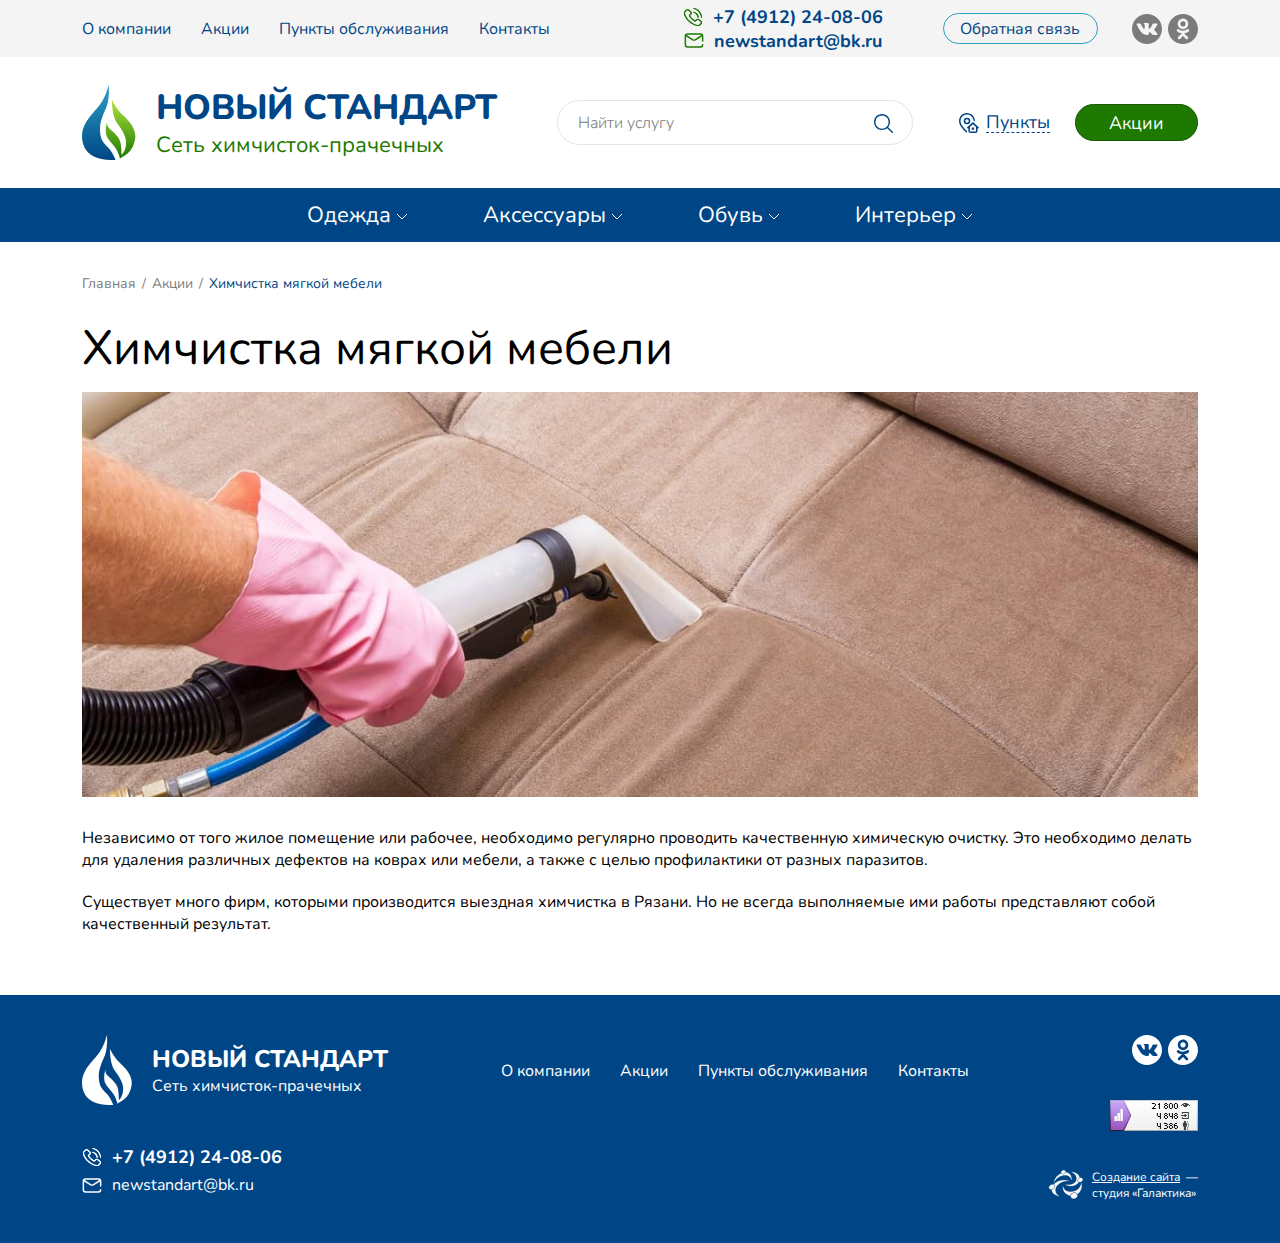
<file: actions-detail.html>
<!DOCTYPE html>
<html lang="ru">

<head>
    <title>Новый стандарт</title>
    <meta charset="utf-8">
    <meta name="viewport" content="width=device-width, initial-scale=1.0">
    <meta http-equiv="X-UA-Compatible" content="ie=edge">
    <meta name="apple-mobile-web-app-capable" content="yes">
    <meta name="apple-mobile-web-app-status-bar-style" content="black-translucent">
    <link rel="shortcut icon" type="image/x-icon" href="assets/images/favicon.ico">
    <link rel="preconnect" href="https://fonts.gstatic.com">
    <link href="https://fonts.googleapis.com/css2?family=Nunito:wght@400;700;800&amp;display=swap" rel="stylesheet">
    <link rel="stylesheet" href="assets/styles/libs/bootstrap.min.css">
    <link rel="stylesheet" href="assets/styles/libs/jquery.bxslider.min.css">
    <link rel="stylesheet" href="assets/styles/libs/slicknav.min.css">
    <link rel="stylesheet" href="assets/styles/index.css">
</head>

<body>
    <div class="popup">
        <div class="popup__container">
            <h2 class="popup__title">Заказать звонок</h2>
            <form class="popup__form" action="#" method="post"><input class="popup__input" type="text" name="name" placeholder="Ваше имя *" /><input class="popup__input" type="text" name="phone" placeholder="Телефон *" /><input class="popup__input" type="email" name="email" placeholder="E-mail *" /><textarea class="popup__textarea" name="message" placeholder="Ваш вопрос"></textarea>
                <div class="popup__note">Поля, отмеченные * обязательны для заполнения.</div><label class="popup__label"><input class="popup__checkbox" type="checkbox" name="agree" />Даю согласие,на обработку персональных данных</label><button class="popup__button">Отправить</button>
            </form><svg class="popup__close">
                <use xlink:href="assets/images/spriteSvg.svg#close"></use>
            </svg>
        </div>
    </div>
    <div class="page">
        <header class="header">
            <div class="header__top">
                <div class="container">
                    <div class="row align-items-center">
                        <div class="col-xl-6 col-xxl-5">
                            <nav class="nav header__nav"><a class="nav__link" href="#">О компании</a><a class="nav__link" href="#">Акции</a><a class="nav__link" href="#">Пункты обслуживания</a><a class="nav__link" href="#">Контакты</a></nav>
                        </div>
                        <div class="col-md-5 col-xl-3 col-xxl-4">
                            <div class="header__contacts">
                                <div class="phone"><svg class="phone__icon">
                                        <use xlink:href="assets/images/spriteSvg.svg#phone"></use>
                                    </svg><a class="phone__link" href="tel:+74912240806">+7 (4912) 24-08-06</a></div>
                                <div class="email"><svg class="email__icon">
                                        <use xlink:href="assets/images/spriteSvg.svg#email"></use>
                                    </svg><a class="email__link" href="mailto:newstandart@bk.ru">newstandart@bk.ru</a></div>
                            </div>
                        </div>
                        <div class="col-md-4 col-xl-2"><a class="callback header__callback" href="#popup">Обратная связь</a></div>
                        <div class="col-md-3 col-xl-1">
                            <div class="social header__social"><a class="social__link" href="#"><svg class="social__icon">
                                        <use xlink:href="assets/images/spriteSvg.svg#vk"></use>
                                    </svg></a><a class="social__link" href="#"><svg class="social__icon">
                                        <use xlink:href="assets/images/spriteSvg.svg#ok"></use>
                                    </svg></a></div>
                        </div>
                    </div>
                </div>
            </div>
            <div class="header__middle">
                <div class="container">
                    <div class="row align-items-center">
                        <div class="col-xl-5"><a class="logo header__logo" href="/"><img class="logo__img" src="assets/images/logo.png" alt="" />
                                <div class="logo__col">
                                    <div class="logo__name">новый стандарт</div>
                                    <div class="logo__desc">Сеть химчисток-прачечных</div>
                                </div>
                            </a></div>
                        <div class="col-xl-4">
                            <div class="search header__search">
                                <form class="search__form" action="#" method="post"><input class="search__input" type="search" name="search" placeholder="Найти услугу" /><button class="search__button"><svg class="search__icon">
                                            <use xlink:href="assets/images/spriteSvg.svg#search"></use>
                                        </svg></button></form>
                            </div>
                        </div>
                        <div class="col-xl-3">
                            <div class="header__row justify-content-center justify-content-xl-end">
                                <div class="address header__address"><svg class="address__icon">
                                        <use xlink:href="assets/images/spriteSvg.svg#address"></use>
                                    </svg><a class="address__link" href="#">Пункты</a>
                                    <div class="address__popup"><a class="address__popup-link" href="#">О компании</a><a class="address__popup-link" href="#">Акции</a><a class="address__popup-link" href="#">Пункты обслуживания</a><a class="address__popup-link" href="#">Контакты</a></div>
                                </div><a class="actions-link header__actions-link" href="#">Акции</a>
                            </div>
                        </div>
                    </div>
                </div>
            </div>
            <div class="header__bottom">
                <div class="container">
                    <div class="row align-items-center">
                        <div class="col-12">
                            <div class="categories">
                                <ul class="categories__list">
                                    <li class="categories__item">Одежда<svg class="categories__arrow">
                                            <use xlink:href="assets/images/spriteSvg.svg#arrow-down"></use>
                                        </svg>
                                        <ul class="categories__sublist">
                                            <li class="categories__subitem"><a class="categories__link" href="#">О компании</a></li>
                                            <li class="categories__subitem"><a class="categories__link" href="#">Акции</a></li>
                                            <li class="categories__subitem"><a class="categories__link" href="#">Пункты обслуживания</a></li>
                                        </ul>
                                    </li>
                                    <li class="categories__item">Аксессуары<svg class="categories__arrow">
                                            <use xlink:href="assets/images/spriteSvg.svg#arrow-down"></use>
                                        </svg>
                                        <ul class="categories__sublist">
                                            <li class="categories__subitem"><a class="categories__link" href="#">О компании</a></li>
                                            <li class="categories__subitem"><a class="categories__link" href="#">Акции</a></li>
                                            <li class="categories__subitem"><a class="categories__link" href="#">Пункты обслуживания</a></li>
                                        </ul>
                                    </li>
                                    <li class="categories__item">Обувь<svg class="categories__arrow">
                                            <use xlink:href="assets/images/spriteSvg.svg#arrow-down"></use>
                                        </svg>
                                        <ul class="categories__sublist">
                                            <li class="categories__subitem"><a class="categories__link" href="#">О компании</a></li>
                                            <li class="categories__subitem"><a class="categories__link" href="#">Акции</a></li>
                                            <li class="categories__subitem"><a class="categories__link" href="#">Пункты обслуживания</a></li>
                                        </ul>
                                    </li>
                                    <li class="categories__item">Интерьер<svg class="categories__arrow">
                                            <use xlink:href="assets/images/spriteSvg.svg#arrow-down"></use>
                                        </svg>
                                        <ul class="categories__sublist">
                                            <li class="categories__subitem"><a class="categories__link" href="#">О компании</a></li>
                                            <li class="categories__subitem"><a class="categories__link" href="#">Акции</a></li>
                                            <li class="categories__subitem"><a class="categories__link" href="#">Пункты обслуживания</a></li>
                                        </ul>
                                    </li>
                                </ul>
                            </div>
                        </div>
                    </div>
                </div>
            </div>
        </header>
        <main class="main">
            <div class="container">
                <div class="row">
                    <div class="col-12">
                        <div class="breadcrumbs"><a class="breadcrumbs__link" href="#">Главная</a><span class="breadcrumbs__separator">/</span><a class="breadcrumbs__link" href="#">Акции</a><span class="breadcrumbs__separator">/</span><span class="breadcrumbs__current">Химчистка мягкой мебели</span></div>
                        <h1 class="main__title">Химчистка мягкой мебели</h1>
                        <div class="main__content actions-detail__content"><img src="assets/images/action.jpg" alt="">
                            <p>Независимо от того жилое помещение или рабочее, необходимо регулярно проводить качественную химическую очистку. Это необходимо делать для удаления различных дефектов на коврах или мебели, а также с целью профилактики от разных паразитов.</p>
                            <p>Существует много фирм, которыми производится выездная химчистка в Рязани. Но не всегда выполняемые ими работы представляют собой качественный результат.</p>
                        </div>
                    </div>
                </div>
            </div>
        </main>
        <footer class="footer">
            <div class="container">
                <div class="row">
                    <div class="col-12 col-md-5 col-xl-4 col-xxl-3"><a class="logo footer__logo" href="/"><img class="logo__img" src="assets/images/logo-white.png" alt="" />
                            <div class="logo__col">
                                <div class="logo__name">новый стандарт</div>
                                <div class="logo__desc">Сеть химчисток-прачечных</div>
                            </div>
                        </a>
                        <div class="phone footer__phone"><svg class="phone__icon">
                                <use xlink:href="assets/images/spriteSvg.svg#phone"></use>
                            </svg><a class="phone__link" href="tel:+74912240806">+7 (4912) 24-08-06</a></div>
                        <div class="email footer__email"><svg class="email__icon">
                                <use xlink:href="assets/images/spriteSvg.svg#email"></use>
                            </svg><a class="email__link" href="mailto:newstandart@bk.ru">newstandart@bk.ru</a></div>
                    </div>
                    <div class="col-md-3 col-xl-6 col-xxl-6 footer__wrap-nav">
                        <nav class="nav footer__nav"><a class="nav__link" href="#">О компании</a><a class="nav__link" href="#">Акции</a><a class="nav__link" href="#">Пункты обслуживания</a><a class="nav__link" href="#">Контакты</a></nav>
                    </div>
                    <div class="col-12 col-md-4 col-xl-2 col-xxl-3">
                        <div class="social footer__social"><a class="social__link" href="#"><svg class="social__icon">
                                    <use xlink:href="assets/images/spriteSvg.svg#vk"></use>
                                </svg></a><a class="social__link" href="#"><svg class="social__icon">
                                    <use xlink:href="assets/images/spriteSvg.svg#ok"></use>
                                </svg></a></div><img class="counter footer__counter" src="assets/images/counter.png" alt="" />
                        <div class="created footer__created"><img class="created__img" src="assets/images/galaxy.png" alt="" />
                            <div class="created__col">
                                <div class="created__row"><a class="created__link" href="#">Создание сайта</a>
                                    <div class="created__line">—</div>
                                </div>
                                <div class="created__text">студия «Галактика»</div>
                            </div>
                        </div>
                    </div>
                </div>
            </div>
        </footer>
    </div>
    <script src="assets/scripts/libs/jquery-3.5.1.min.js"></script>
    <script src="assets/scripts/libs/bootstrap.min.js"></script>
    <script src="assets/scripts/libs/jquery.bxslider.min.js"></script>
    <script src="assets/scripts/libs/jquery.slicknav.min.js"></script>
    <script src="assets/scripts/index.js"></script>
</body>

</html>
</file>
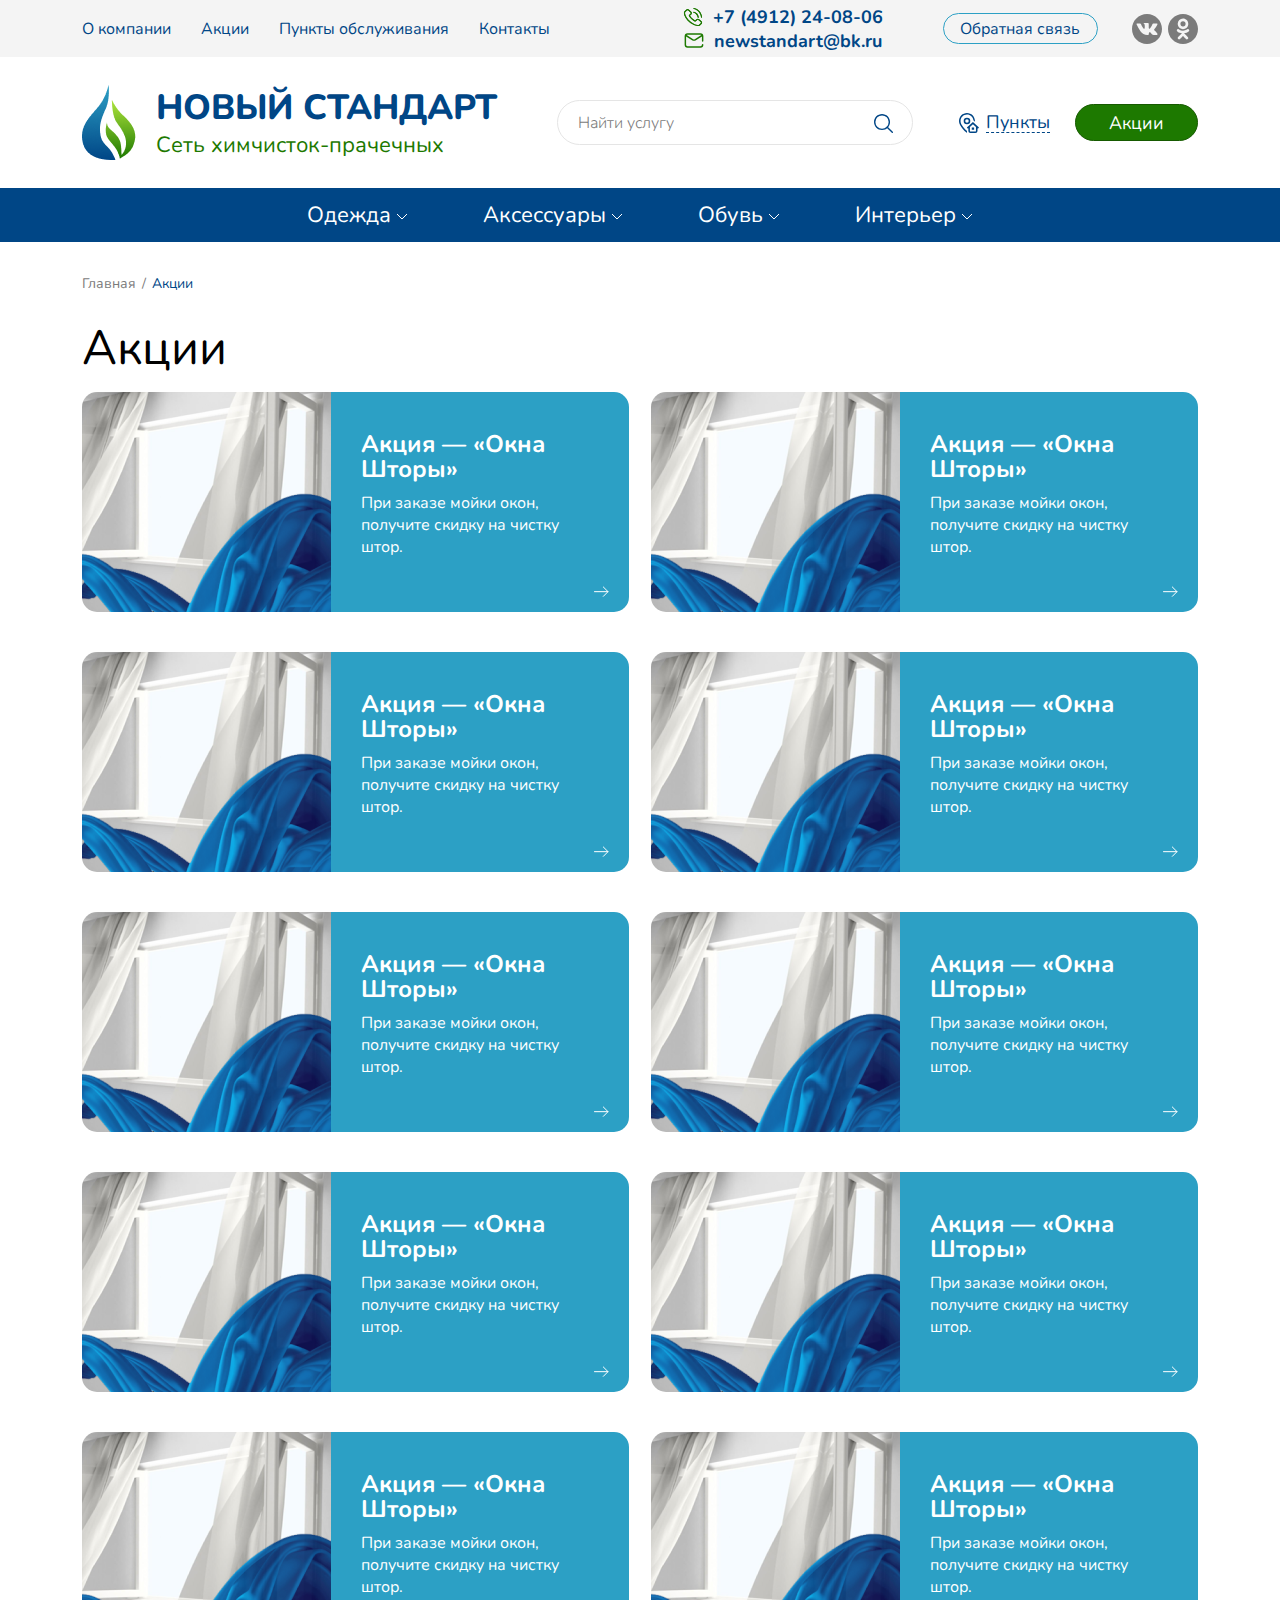
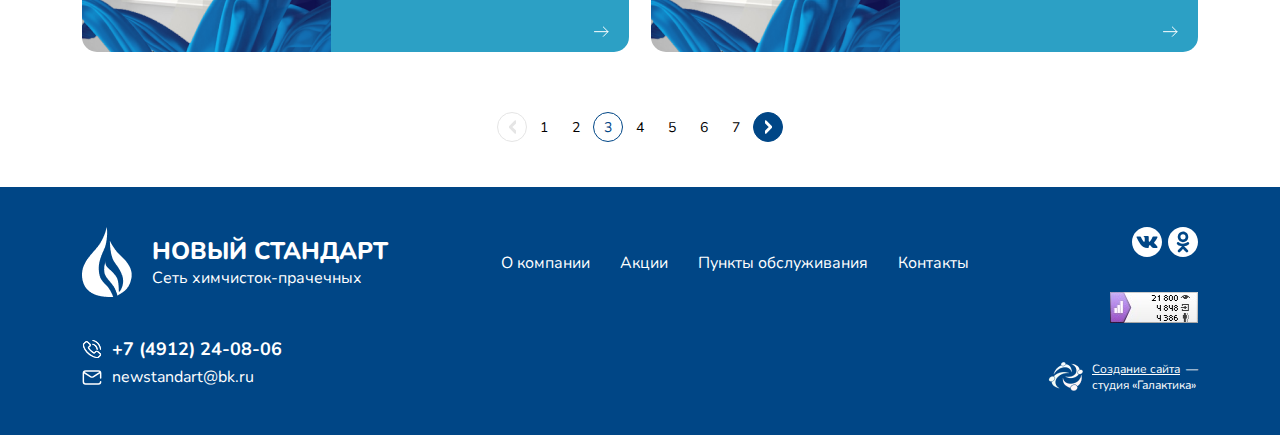
<file: actions.html>
<!DOCTYPE html>
<html lang="ru">

<head>
    <title>Новый стандарт</title>
    <meta charset="utf-8">
    <meta name="viewport" content="width=device-width, initial-scale=1.0">
    <meta http-equiv="X-UA-Compatible" content="ie=edge">
    <meta name="apple-mobile-web-app-capable" content="yes">
    <meta name="apple-mobile-web-app-status-bar-style" content="black-translucent">
    <link rel="shortcut icon" type="image/x-icon" href="assets/images/favicon.ico">
    <link rel="preconnect" href="https://fonts.gstatic.com">
    <link href="https://fonts.googleapis.com/css2?family=Nunito:wght@400;700;800&amp;display=swap" rel="stylesheet">
    <link rel="stylesheet" href="assets/styles/libs/bootstrap.min.css">
    <link rel="stylesheet" href="assets/styles/libs/jquery.bxslider.min.css">
    <link rel="stylesheet" href="assets/styles/libs/slicknav.min.css">
    <link rel="stylesheet" href="assets/styles/index.css">
</head>

<body>
    <div class="popup">
        <div class="popup__container">
            <h2 class="popup__title">Заказать звонок</h2>
            <form class="popup__form" action="#" method="post"><input class="popup__input" type="text" name="name" placeholder="Ваше имя *" /><input class="popup__input" type="text" name="phone" placeholder="Телефон *" /><input class="popup__input" type="email" name="email" placeholder="E-mail *" /><textarea class="popup__textarea" name="message" placeholder="Ваш вопрос"></textarea>
                <div class="popup__note">Поля, отмеченные * обязательны для заполнения.</div><label class="popup__label"><input class="popup__checkbox" type="checkbox" name="agree" />Даю согласие,на обработку персональных данных</label><button class="popup__button">Отправить</button>
            </form><svg class="popup__close">
                <use xlink:href="assets/images/spriteSvg.svg#close"></use>
            </svg>
        </div>
    </div>
    <div class="page">
        <header class="header">
            <div class="header__top">
                <div class="container">
                    <div class="row align-items-center">
                        <div class="col-xl-6 col-xxl-5">
                            <nav class="nav header__nav"><a class="nav__link" href="#">О компании</a><a class="nav__link" href="#">Акции</a><a class="nav__link" href="#">Пункты обслуживания</a><a class="nav__link" href="#">Контакты</a></nav>
                        </div>
                        <div class="col-md-5 col-xl-3 col-xxl-4">
                            <div class="header__contacts">
                                <div class="phone"><svg class="phone__icon">
                                        <use xlink:href="assets/images/spriteSvg.svg#phone"></use>
                                    </svg><a class="phone__link" href="tel:+74912240806">+7 (4912) 24-08-06</a></div>
                                <div class="email"><svg class="email__icon">
                                        <use xlink:href="assets/images/spriteSvg.svg#email"></use>
                                    </svg><a class="email__link" href="mailto:newstandart@bk.ru">newstandart@bk.ru</a></div>
                            </div>
                        </div>
                        <div class="col-md-4 col-xl-2"><a class="callback header__callback" href="#popup">Обратная связь</a></div>
                        <div class="col-md-3 col-xl-1">
                            <div class="social header__social"><a class="social__link" href="#"><svg class="social__icon">
                                        <use xlink:href="assets/images/spriteSvg.svg#vk"></use>
                                    </svg></a><a class="social__link" href="#"><svg class="social__icon">
                                        <use xlink:href="assets/images/spriteSvg.svg#ok"></use>
                                    </svg></a></div>
                        </div>
                    </div>
                </div>
            </div>
            <div class="header__middle">
                <div class="container">
                    <div class="row align-items-center">
                        <div class="col-xl-5"><a class="logo header__logo" href="/"><img class="logo__img" src="assets/images/logo.png" alt="" />
                                <div class="logo__col">
                                    <div class="logo__name">новый стандарт</div>
                                    <div class="logo__desc">Сеть химчисток-прачечных</div>
                                </div>
                            </a></div>
                        <div class="col-xl-4">
                            <div class="search header__search">
                                <form class="search__form" action="#" method="post"><input class="search__input" type="search" name="search" placeholder="Найти услугу" /><button class="search__button"><svg class="search__icon">
                                            <use xlink:href="assets/images/spriteSvg.svg#search"></use>
                                        </svg></button></form>
                            </div>
                        </div>
                        <div class="col-xl-3">
                            <div class="header__row justify-content-center justify-content-xl-end">
                                <div class="address header__address"><svg class="address__icon">
                                        <use xlink:href="assets/images/spriteSvg.svg#address"></use>
                                    </svg><a class="address__link" href="#">Пункты</a>
                                    <div class="address__popup"><a class="address__popup-link" href="#">О компании</a><a class="address__popup-link" href="#">Акции</a><a class="address__popup-link" href="#">Пункты обслуживания</a><a class="address__popup-link" href="#">Контакты</a></div>
                                </div><a class="actions-link header__actions-link" href="#">Акции</a>
                            </div>
                        </div>
                    </div>
                </div>
            </div>
            <div class="header__bottom">
                <div class="container">
                    <div class="row align-items-center">
                        <div class="col-12">
                            <div class="categories">
                                <ul class="categories__list">
                                    <li class="categories__item">Одежда<svg class="categories__arrow">
                                            <use xlink:href="assets/images/spriteSvg.svg#arrow-down"></use>
                                        </svg>
                                        <ul class="categories__sublist">
                                            <li class="categories__subitem"><a class="categories__link" href="#">О компании</a></li>
                                            <li class="categories__subitem"><a class="categories__link" href="#">Акции</a></li>
                                            <li class="categories__subitem"><a class="categories__link" href="#">Пункты обслуживания</a></li>
                                        </ul>
                                    </li>
                                    <li class="categories__item">Аксессуары<svg class="categories__arrow">
                                            <use xlink:href="assets/images/spriteSvg.svg#arrow-down"></use>
                                        </svg>
                                        <ul class="categories__sublist">
                                            <li class="categories__subitem"><a class="categories__link" href="#">О компании</a></li>
                                            <li class="categories__subitem"><a class="categories__link" href="#">Акции</a></li>
                                            <li class="categories__subitem"><a class="categories__link" href="#">Пункты обслуживания</a></li>
                                        </ul>
                                    </li>
                                    <li class="categories__item">Обувь<svg class="categories__arrow">
                                            <use xlink:href="assets/images/spriteSvg.svg#arrow-down"></use>
                                        </svg>
                                        <ul class="categories__sublist">
                                            <li class="categories__subitem"><a class="categories__link" href="#">О компании</a></li>
                                            <li class="categories__subitem"><a class="categories__link" href="#">Акции</a></li>
                                            <li class="categories__subitem"><a class="categories__link" href="#">Пункты обслуживания</a></li>
                                        </ul>
                                    </li>
                                    <li class="categories__item">Интерьер<svg class="categories__arrow">
                                            <use xlink:href="assets/images/spriteSvg.svg#arrow-down"></use>
                                        </svg>
                                        <ul class="categories__sublist">
                                            <li class="categories__subitem"><a class="categories__link" href="#">О компании</a></li>
                                            <li class="categories__subitem"><a class="categories__link" href="#">Акции</a></li>
                                            <li class="categories__subitem"><a class="categories__link" href="#">Пункты обслуживания</a></li>
                                        </ul>
                                    </li>
                                </ul>
                            </div>
                        </div>
                    </div>
                </div>
            </div>
        </header>
        <main class="main">
            <div class="container">
                <div class="row">
                    <div class="col-12">
                        <div class="breadcrumbs"><a class="breadcrumbs__link" href="#">Главная</a><span class="breadcrumbs__separator">/</span><span class="breadcrumbs__current">Акции</span></div>
                        <h1 class="main__title">Акции</h1>
                        <div class="actions-list">
                            <div class="action-preview"><img class="action-preview__img" src="assets/images/actions/1.png" alt="" /><a class="action-preview__link" href="#">
                                    <h3 class="action-preview__title">Акция — «Окна Шторы»</h3>
                                    <p class="action-preview__text">При заказе мойки окон, получите скидку на чистку штор.</p><svg class="action-preview__icon">
                                        <use xlink:href="assets/images/spriteSvg.svg#arrow-right"></use>
                                    </svg>
                                </a></div>
                            <div class="action-preview"><img class="action-preview__img" src="assets/images/actions/1.png" alt="" /><a class="action-preview__link" href="#">
                                    <h3 class="action-preview__title">Акция — «Окна Шторы»</h3>
                                    <p class="action-preview__text">При заказе мойки окон, получите скидку на чистку штор.</p><svg class="action-preview__icon">
                                        <use xlink:href="assets/images/spriteSvg.svg#arrow-right"></use>
                                    </svg>
                                </a></div>
                            <div class="action-preview"><img class="action-preview__img" src="assets/images/actions/1.png" alt="" /><a class="action-preview__link" href="#">
                                    <h3 class="action-preview__title">Акция — «Окна Шторы»</h3>
                                    <p class="action-preview__text">При заказе мойки окон, получите скидку на чистку штор.</p><svg class="action-preview__icon">
                                        <use xlink:href="assets/images/spriteSvg.svg#arrow-right"></use>
                                    </svg>
                                </a></div>
                            <div class="action-preview"><img class="action-preview__img" src="assets/images/actions/1.png" alt="" /><a class="action-preview__link" href="#">
                                    <h3 class="action-preview__title">Акция — «Окна Шторы»</h3>
                                    <p class="action-preview__text">При заказе мойки окон, получите скидку на чистку штор.</p><svg class="action-preview__icon">
                                        <use xlink:href="assets/images/spriteSvg.svg#arrow-right"></use>
                                    </svg>
                                </a></div>
                            <div class="action-preview"><img class="action-preview__img" src="assets/images/actions/1.png" alt="" /><a class="action-preview__link" href="#">
                                    <h3 class="action-preview__title">Акция — «Окна Шторы»</h3>
                                    <p class="action-preview__text">При заказе мойки окон, получите скидку на чистку штор.</p><svg class="action-preview__icon">
                                        <use xlink:href="assets/images/spriteSvg.svg#arrow-right"></use>
                                    </svg>
                                </a></div>
                            <div class="action-preview"><img class="action-preview__img" src="assets/images/actions/1.png" alt="" /><a class="action-preview__link" href="#">
                                    <h3 class="action-preview__title">Акция — «Окна Шторы»</h3>
                                    <p class="action-preview__text">При заказе мойки окон, получите скидку на чистку штор.</p><svg class="action-preview__icon">
                                        <use xlink:href="assets/images/spriteSvg.svg#arrow-right"></use>
                                    </svg>
                                </a></div>
                            <div class="action-preview"><img class="action-preview__img" src="assets/images/actions/1.png" alt="" /><a class="action-preview__link" href="#">
                                    <h3 class="action-preview__title">Акция — «Окна Шторы»</h3>
                                    <p class="action-preview__text">При заказе мойки окон, получите скидку на чистку штор.</p><svg class="action-preview__icon">
                                        <use xlink:href="assets/images/spriteSvg.svg#arrow-right"></use>
                                    </svg>
                                </a></div>
                            <div class="action-preview"><img class="action-preview__img" src="assets/images/actions/1.png" alt="" /><a class="action-preview__link" href="#">
                                    <h3 class="action-preview__title">Акция — «Окна Шторы»</h3>
                                    <p class="action-preview__text">При заказе мойки окон, получите скидку на чистку штор.</p><svg class="action-preview__icon">
                                        <use xlink:href="assets/images/spriteSvg.svg#arrow-right"></use>
                                    </svg>
                                </a></div>
                            <div class="action-preview"><img class="action-preview__img" src="assets/images/actions/1.png" alt="" /><a class="action-preview__link" href="#">
                                    <h3 class="action-preview__title">Акция — «Окна Шторы»</h3>
                                    <p class="action-preview__text">При заказе мойки окон, получите скидку на чистку штор.</p><svg class="action-preview__icon">
                                        <use xlink:href="assets/images/spriteSvg.svg#arrow-right"></use>
                                    </svg>
                                </a></div>
                            <div class="action-preview"><img class="action-preview__img" src="assets/images/actions/1.png" alt="" /><a class="action-preview__link" href="#">
                                    <h3 class="action-preview__title">Акция — «Окна Шторы»</h3>
                                    <p class="action-preview__text">При заказе мойки окон, получите скидку на чистку штор.</p><svg class="action-preview__icon">
                                        <use xlink:href="assets/images/spriteSvg.svg#arrow-right"></use>
                                    </svg>
                                </a></div>
                        </div>
                        <ul class="pagination">
                            <li class="pagination__item"><a class="pagination__arrow pagination__arrow--disable" href="#"><span class="pagination__prev"></span></a></li>
                            <li class="pagination__item"><a class="pagination__link" href="#">1</a></li>
                            <li class="pagination__item"><a class="pagination__link" href="#">2</a></li>
                            <li class="pagination__item active"><a class="pagination__link" href="#">3</a></li>
                            <li class="pagination__item"><a class="pagination__link" href="#">4</a></li>
                            <li class="pagination__item"><a class="pagination__link" href="#">5</a></li>
                            <li class="pagination__item"><a class="pagination__link" href="#">6</a></li>
                            <li class="pagination__item"><a class="pagination__link" href="#">7</a></li>
                            <li class="pagination__item"><a class="pagination__arrow" href="#"><span class="pagination__next"></span></a></li>
                        </ul>
                    </div>
                </div>
            </div>
        </main>
        <footer class="footer">
            <div class="container">
                <div class="row">
                    <div class="col-12 col-md-5 col-xl-4 col-xxl-3"><a class="logo footer__logo" href="/"><img class="logo__img" src="assets/images/logo-white.png" alt="" />
                            <div class="logo__col">
                                <div class="logo__name">новый стандарт</div>
                                <div class="logo__desc">Сеть химчисток-прачечных</div>
                            </div>
                        </a>
                        <div class="phone footer__phone"><svg class="phone__icon">
                                <use xlink:href="assets/images/spriteSvg.svg#phone"></use>
                            </svg><a class="phone__link" href="tel:+74912240806">+7 (4912) 24-08-06</a></div>
                        <div class="email footer__email"><svg class="email__icon">
                                <use xlink:href="assets/images/spriteSvg.svg#email"></use>
                            </svg><a class="email__link" href="mailto:newstandart@bk.ru">newstandart@bk.ru</a></div>
                    </div>
                    <div class="col-md-3 col-xl-6 col-xxl-6 footer__wrap-nav">
                        <nav class="nav footer__nav"><a class="nav__link" href="#">О компании</a><a class="nav__link" href="#">Акции</a><a class="nav__link" href="#">Пункты обслуживания</a><a class="nav__link" href="#">Контакты</a></nav>
                    </div>
                    <div class="col-12 col-md-4 col-xl-2 col-xxl-3">
                        <div class="social footer__social"><a class="social__link" href="#"><svg class="social__icon">
                                    <use xlink:href="assets/images/spriteSvg.svg#vk"></use>
                                </svg></a><a class="social__link" href="#"><svg class="social__icon">
                                    <use xlink:href="assets/images/spriteSvg.svg#ok"></use>
                                </svg></a></div><img class="counter footer__counter" src="assets/images/counter.png" alt="" />
                        <div class="created footer__created"><img class="created__img" src="assets/images/galaxy.png" alt="" />
                            <div class="created__col">
                                <div class="created__row"><a class="created__link" href="#">Создание сайта</a>
                                    <div class="created__line">—</div>
                                </div>
                                <div class="created__text">студия «Галактика»</div>
                            </div>
                        </div>
                    </div>
                </div>
            </div>
        </footer>
    </div>
    <script src="assets/scripts/libs/jquery-3.5.1.min.js"></script>
    <script src="assets/scripts/libs/bootstrap.min.js"></script>
    <script src="assets/scripts/libs/jquery.bxslider.min.js"></script>
    <script src="assets/scripts/libs/jquery.slicknav.min.js"></script>
    <script src="assets/scripts/index.js"></script>
</body>

</html>
</file>
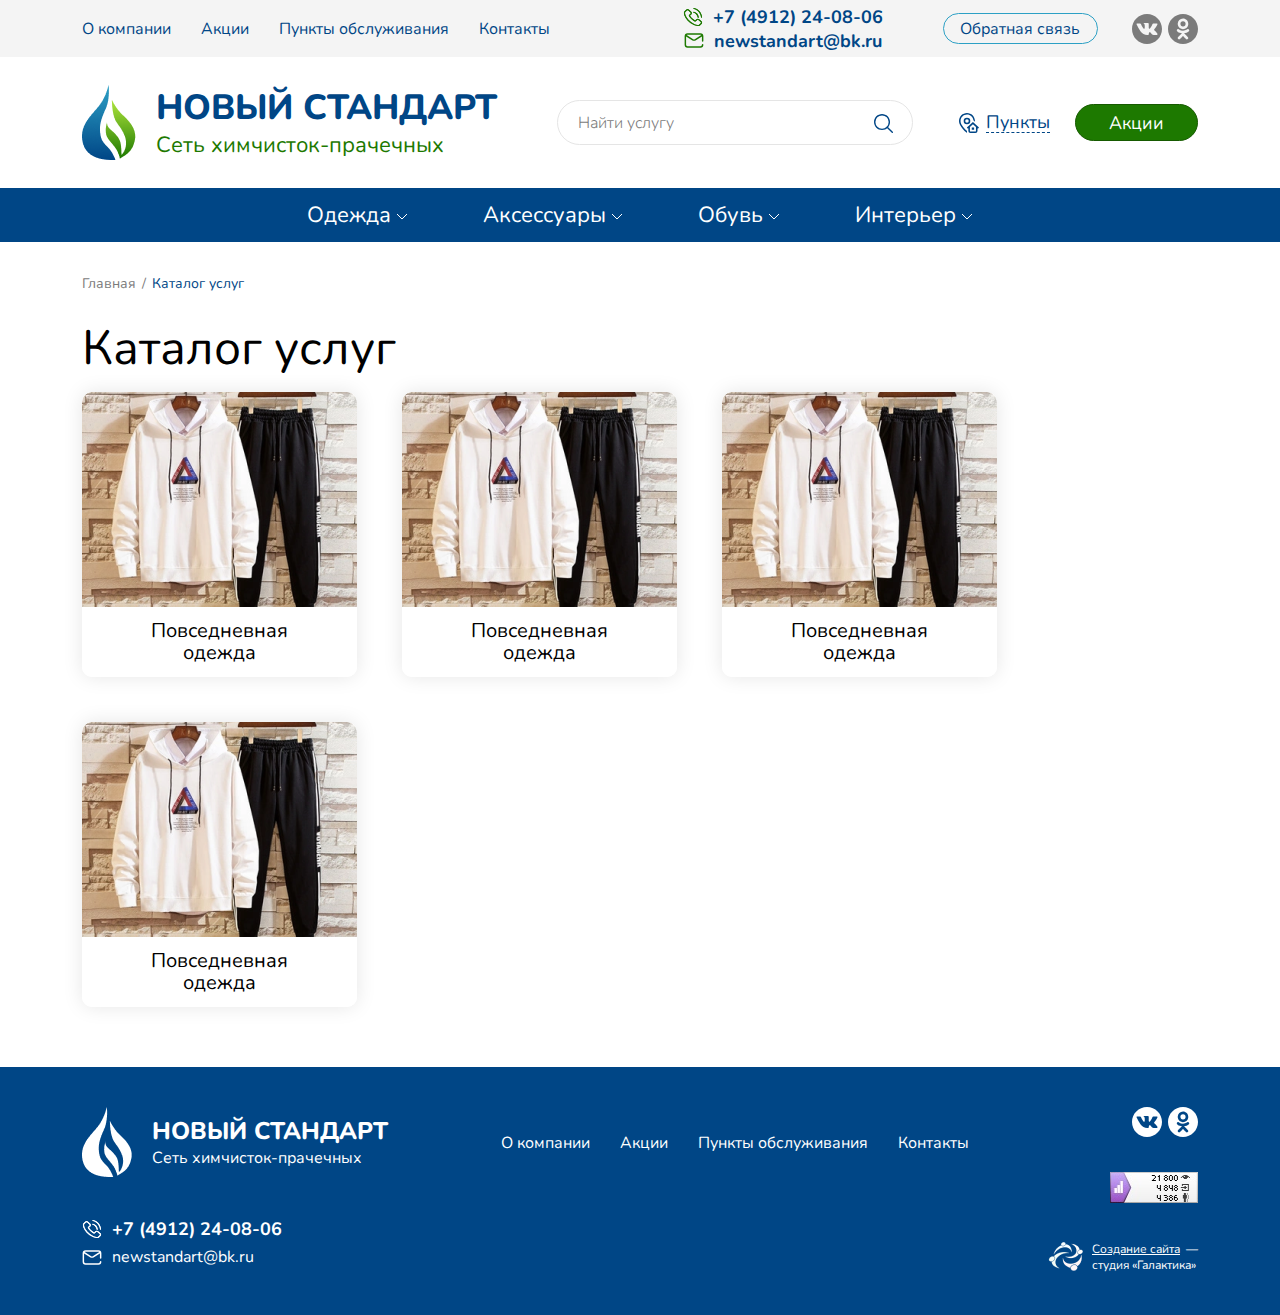
<file: catalog.html>
<!DOCTYPE html>
<html lang="ru">

<head>
    <title>Новый стандарт</title>
    <meta charset="utf-8">
    <meta name="viewport" content="width=device-width, initial-scale=1.0">
    <meta http-equiv="X-UA-Compatible" content="ie=edge">
    <meta name="apple-mobile-web-app-capable" content="yes">
    <meta name="apple-mobile-web-app-status-bar-style" content="black-translucent">
    <link rel="shortcut icon" type="image/x-icon" href="assets/images/favicon.ico">
    <link rel="preconnect" href="https://fonts.gstatic.com">
    <link href="https://fonts.googleapis.com/css2?family=Nunito:wght@400;700;800&amp;display=swap" rel="stylesheet">
    <link rel="stylesheet" href="assets/styles/libs/bootstrap.min.css">
    <link rel="stylesheet" href="assets/styles/libs/jquery.bxslider.min.css">
    <link rel="stylesheet" href="assets/styles/libs/slicknav.min.css">
    <link rel="stylesheet" href="assets/styles/index.css">
</head>

<body>
    <div class="popup">
        <div class="popup__container">
            <h2 class="popup__title">Заказать звонок</h2>
            <form class="popup__form" action="#" method="post"><input class="popup__input" type="text" name="name" placeholder="Ваше имя *" /><input class="popup__input" type="text" name="phone" placeholder="Телефон *" /><input class="popup__input" type="email" name="email" placeholder="E-mail *" /><textarea class="popup__textarea" name="message" placeholder="Ваш вопрос"></textarea>
                <div class="popup__note">Поля, отмеченные * обязательны для заполнения.</div><label class="popup__label"><input class="popup__checkbox" type="checkbox" name="agree" />Даю согласие,на обработку персональных данных</label><button class="popup__button">Отправить</button>
            </form><svg class="popup__close">
                <use xlink:href="assets/images/spriteSvg.svg#close"></use>
            </svg>
        </div>
    </div>
    <div class="page">
        <header class="header">
            <div class="header__top">
                <div class="container">
                    <div class="row align-items-center">
                        <div class="col-xl-6 col-xxl-5">
                            <nav class="nav header__nav"><a class="nav__link" href="#">О компании</a><a class="nav__link" href="#">Акции</a><a class="nav__link" href="#">Пункты обслуживания</a><a class="nav__link" href="#">Контакты</a></nav>
                        </div>
                        <div class="col-md-5 col-xl-3 col-xxl-4">
                            <div class="header__contacts">
                                <div class="phone"><svg class="phone__icon">
                                        <use xlink:href="assets/images/spriteSvg.svg#phone"></use>
                                    </svg><a class="phone__link" href="tel:+74912240806">+7 (4912) 24-08-06</a></div>
                                <div class="email"><svg class="email__icon">
                                        <use xlink:href="assets/images/spriteSvg.svg#email"></use>
                                    </svg><a class="email__link" href="mailto:newstandart@bk.ru">newstandart@bk.ru</a></div>
                            </div>
                        </div>
                        <div class="col-md-4 col-xl-2"><a class="callback header__callback" href="#popup">Обратная связь</a></div>
                        <div class="col-md-3 col-xl-1">
                            <div class="social header__social"><a class="social__link" href="#"><svg class="social__icon">
                                        <use xlink:href="assets/images/spriteSvg.svg#vk"></use>
                                    </svg></a><a class="social__link" href="#"><svg class="social__icon">
                                        <use xlink:href="assets/images/spriteSvg.svg#ok"></use>
                                    </svg></a></div>
                        </div>
                    </div>
                </div>
            </div>
            <div class="header__middle">
                <div class="container">
                    <div class="row align-items-center">
                        <div class="col-xl-5"><a class="logo header__logo" href="/"><img class="logo__img" src="assets/images/logo.png" alt="" />
                                <div class="logo__col">
                                    <div class="logo__name">новый стандарт</div>
                                    <div class="logo__desc">Сеть химчисток-прачечных</div>
                                </div>
                            </a></div>
                        <div class="col-xl-4">
                            <div class="search header__search">
                                <form class="search__form" action="#" method="post"><input class="search__input" type="search" name="search" placeholder="Найти услугу" /><button class="search__button"><svg class="search__icon">
                                            <use xlink:href="assets/images/spriteSvg.svg#search"></use>
                                        </svg></button></form>
                            </div>
                        </div>
                        <div class="col-xl-3">
                            <div class="header__row justify-content-center justify-content-xl-end">
                                <div class="address header__address"><svg class="address__icon">
                                        <use xlink:href="assets/images/spriteSvg.svg#address"></use>
                                    </svg><a class="address__link" href="#">Пункты</a>
                                    <div class="address__popup"><a class="address__popup-link" href="#">О компании</a><a class="address__popup-link" href="#">Акции</a><a class="address__popup-link" href="#">Пункты обслуживания</a><a class="address__popup-link" href="#">Контакты</a></div>
                                </div><a class="actions-link header__actions-link" href="#">Акции</a>
                            </div>
                        </div>
                    </div>
                </div>
            </div>
            <div class="header__bottom">
                <div class="container">
                    <div class="row align-items-center">
                        <div class="col-12">
                            <div class="categories">
                                <ul class="categories__list">
                                    <li class="categories__item">Одежда<svg class="categories__arrow">
                                            <use xlink:href="assets/images/spriteSvg.svg#arrow-down"></use>
                                        </svg>
                                        <ul class="categories__sublist">
                                            <li class="categories__subitem"><a class="categories__link" href="#">О компании</a></li>
                                            <li class="categories__subitem"><a class="categories__link" href="#">Акции</a></li>
                                            <li class="categories__subitem"><a class="categories__link" href="#">Пункты обслуживания</a></li>
                                        </ul>
                                    </li>
                                    <li class="categories__item">Аксессуары<svg class="categories__arrow">
                                            <use xlink:href="assets/images/spriteSvg.svg#arrow-down"></use>
                                        </svg>
                                        <ul class="categories__sublist">
                                            <li class="categories__subitem"><a class="categories__link" href="#">О компании</a></li>
                                            <li class="categories__subitem"><a class="categories__link" href="#">Акции</a></li>
                                            <li class="categories__subitem"><a class="categories__link" href="#">Пункты обслуживания</a></li>
                                        </ul>
                                    </li>
                                    <li class="categories__item">Обувь<svg class="categories__arrow">
                                            <use xlink:href="assets/images/spriteSvg.svg#arrow-down"></use>
                                        </svg>
                                        <ul class="categories__sublist">
                                            <li class="categories__subitem"><a class="categories__link" href="#">О компании</a></li>
                                            <li class="categories__subitem"><a class="categories__link" href="#">Акции</a></li>
                                            <li class="categories__subitem"><a class="categories__link" href="#">Пункты обслуживания</a></li>
                                        </ul>
                                    </li>
                                    <li class="categories__item">Интерьер<svg class="categories__arrow">
                                            <use xlink:href="assets/images/spriteSvg.svg#arrow-down"></use>
                                        </svg>
                                        <ul class="categories__sublist">
                                            <li class="categories__subitem"><a class="categories__link" href="#">О компании</a></li>
                                            <li class="categories__subitem"><a class="categories__link" href="#">Акции</a></li>
                                            <li class="categories__subitem"><a class="categories__link" href="#">Пункты обслуживания</a></li>
                                        </ul>
                                    </li>
                                </ul>
                            </div>
                        </div>
                    </div>
                </div>
            </div>
        </header>
        <main class="main">
            <div class="container">
                <div class="row">
                    <div class="col-12">
                        <div class="breadcrumbs"><a class="breadcrumbs__link" href="#">Главная</a><span class="breadcrumbs__separator">/</span><span class="breadcrumbs__current">Каталог услуг</span></div>
                        <h1 class="main__title">Каталог услуг</h1>
                        <div class="catalog">
                            <div class="category-item">
                                <div class="category-item__img-wrap"><img class="category-item__img" src="assets/images/catalog/1.png" alt="" /></div><a class="category-item__link" href="#">Повседневная одежда</a>
                            </div>
                            <div class="category-item">
                                <div class="category-item__img-wrap"><img class="category-item__img" src="assets/images/catalog/1.png" alt="" /></div><a class="category-item__link" href="#">Повседневная одежда</a>
                            </div>
                            <div class="category-item">
                                <div class="category-item__img-wrap"><img class="category-item__img" src="assets/images/catalog/1.png" alt="" /></div><a class="category-item__link" href="#">Повседневная одежда</a>
                            </div>
                            <div class="category-item">
                                <div class="category-item__img-wrap"><img class="category-item__img" src="assets/images/catalog/1.png" alt="" /></div><a class="category-item__link" href="#">Повседневная одежда</a>
                            </div>
                        </div>
                    </div>
                </div>
            </div>
        </main>
        <footer class="footer">
            <div class="container">
                <div class="row">
                    <div class="col-12 col-md-5 col-xl-4 col-xxl-3"><a class="logo footer__logo" href="/"><img class="logo__img" src="assets/images/logo-white.png" alt="" />
                            <div class="logo__col">
                                <div class="logo__name">новый стандарт</div>
                                <div class="logo__desc">Сеть химчисток-прачечных</div>
                            </div>
                        </a>
                        <div class="phone footer__phone"><svg class="phone__icon">
                                <use xlink:href="assets/images/spriteSvg.svg#phone"></use>
                            </svg><a class="phone__link" href="tel:+74912240806">+7 (4912) 24-08-06</a></div>
                        <div class="email footer__email"><svg class="email__icon">
                                <use xlink:href="assets/images/spriteSvg.svg#email"></use>
                            </svg><a class="email__link" href="mailto:newstandart@bk.ru">newstandart@bk.ru</a></div>
                    </div>
                    <div class="col-md-3 col-xl-6 col-xxl-6 footer__wrap-nav">
                        <nav class="nav footer__nav"><a class="nav__link" href="#">О компании</a><a class="nav__link" href="#">Акции</a><a class="nav__link" href="#">Пункты обслуживания</a><a class="nav__link" href="#">Контакты</a></nav>
                    </div>
                    <div class="col-12 col-md-4 col-xl-2 col-xxl-3">
                        <div class="social footer__social"><a class="social__link" href="#"><svg class="social__icon">
                                    <use xlink:href="assets/images/spriteSvg.svg#vk"></use>
                                </svg></a><a class="social__link" href="#"><svg class="social__icon">
                                    <use xlink:href="assets/images/spriteSvg.svg#ok"></use>
                                </svg></a></div><img class="counter footer__counter" src="assets/images/counter.png" alt="" />
                        <div class="created footer__created"><img class="created__img" src="assets/images/galaxy.png" alt="" />
                            <div class="created__col">
                                <div class="created__row"><a class="created__link" href="#">Создание сайта</a>
                                    <div class="created__line">—</div>
                                </div>
                                <div class="created__text">студия «Галактика»</div>
                            </div>
                        </div>
                    </div>
                </div>
            </div>
        </footer>
    </div>
    <script src="assets/scripts/libs/jquery-3.5.1.min.js"></script>
    <script src="assets/scripts/libs/bootstrap.min.js"></script>
    <script src="assets/scripts/libs/jquery.bxslider.min.js"></script>
    <script src="assets/scripts/libs/jquery.slicknav.min.js"></script>
    <script src="assets/scripts/index.js"></script>
</body>

</html>
</file>
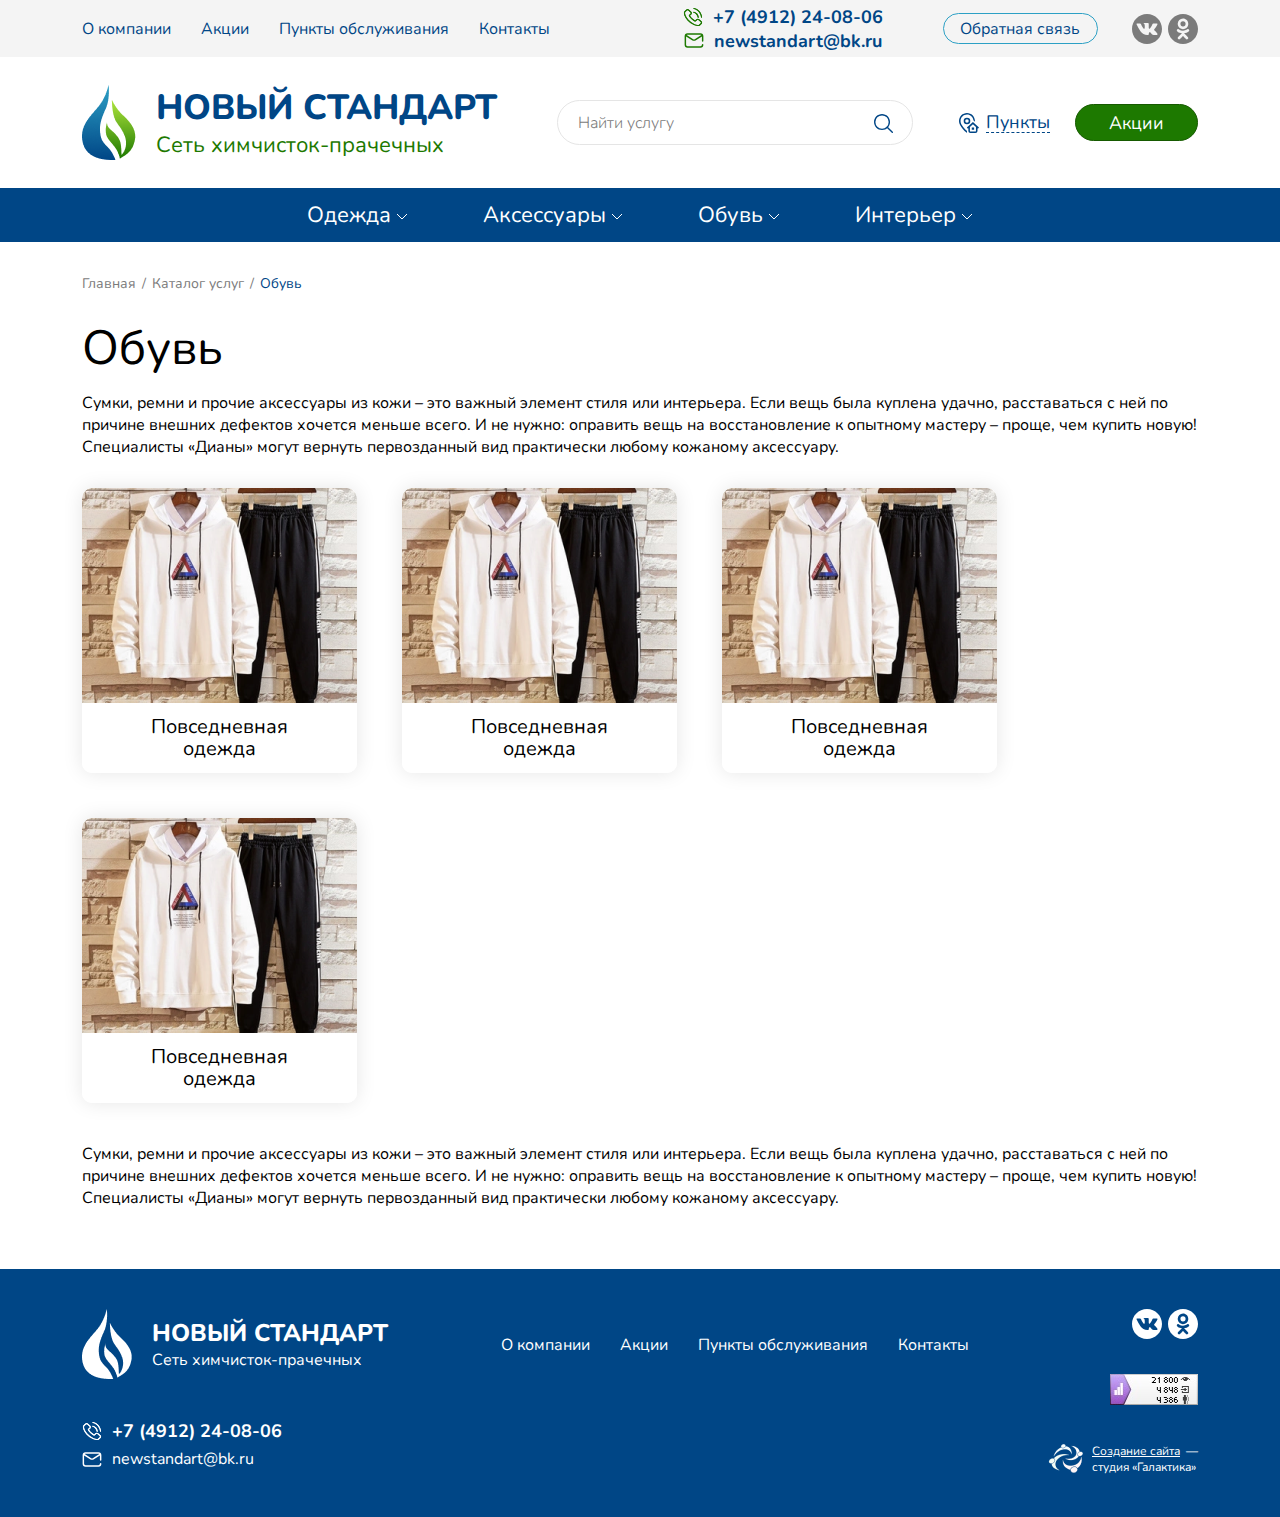
<file: category.html>
<!DOCTYPE html>
<html lang="ru">

<head>
    <title>Новый стандарт</title>
    <meta charset="utf-8">
    <meta name="viewport" content="width=device-width, initial-scale=1.0">
    <meta http-equiv="X-UA-Compatible" content="ie=edge">
    <meta name="apple-mobile-web-app-capable" content="yes">
    <meta name="apple-mobile-web-app-status-bar-style" content="black-translucent">
    <link rel="shortcut icon" type="image/x-icon" href="assets/images/favicon.ico">
    <link rel="preconnect" href="https://fonts.gstatic.com">
    <link href="https://fonts.googleapis.com/css2?family=Nunito:wght@400;700;800&amp;display=swap" rel="stylesheet">
    <link rel="stylesheet" href="assets/styles/libs/bootstrap.min.css">
    <link rel="stylesheet" href="assets/styles/libs/jquery.bxslider.min.css">
    <link rel="stylesheet" href="assets/styles/libs/slicknav.min.css">
    <link rel="stylesheet" href="assets/styles/index.css">
</head>

<body>
    <div class="popup">
        <div class="popup__container">
            <h2 class="popup__title">Заказать звонок</h2>
            <form class="popup__form" action="#" method="post"><input class="popup__input" type="text" name="name" placeholder="Ваше имя *" /><input class="popup__input" type="text" name="phone" placeholder="Телефон *" /><input class="popup__input" type="email" name="email" placeholder="E-mail *" /><textarea class="popup__textarea" name="message" placeholder="Ваш вопрос"></textarea>
                <div class="popup__note">Поля, отмеченные * обязательны для заполнения.</div><label class="popup__label"><input class="popup__checkbox" type="checkbox" name="agree" />Даю согласие,на обработку персональных данных</label><button class="popup__button">Отправить</button>
            </form><svg class="popup__close">
                <use xlink:href="assets/images/spriteSvg.svg#close"></use>
            </svg>
        </div>
    </div>
    <div class="page">
        <header class="header">
            <div class="header__top">
                <div class="container">
                    <div class="row align-items-center">
                        <div class="col-xl-6 col-xxl-5">
                            <nav class="nav header__nav"><a class="nav__link" href="#">О компании</a><a class="nav__link" href="#">Акции</a><a class="nav__link" href="#">Пункты обслуживания</a><a class="nav__link" href="#">Контакты</a></nav>
                        </div>
                        <div class="col-md-5 col-xl-3 col-xxl-4">
                            <div class="header__contacts">
                                <div class="phone"><svg class="phone__icon">
                                        <use xlink:href="assets/images/spriteSvg.svg#phone"></use>
                                    </svg><a class="phone__link" href="tel:+74912240806">+7 (4912) 24-08-06</a></div>
                                <div class="email"><svg class="email__icon">
                                        <use xlink:href="assets/images/spriteSvg.svg#email"></use>
                                    </svg><a class="email__link" href="mailto:newstandart@bk.ru">newstandart@bk.ru</a></div>
                            </div>
                        </div>
                        <div class="col-md-4 col-xl-2"><a class="callback header__callback" href="#popup">Обратная связь</a></div>
                        <div class="col-md-3 col-xl-1">
                            <div class="social header__social"><a class="social__link" href="#"><svg class="social__icon">
                                        <use xlink:href="assets/images/spriteSvg.svg#vk"></use>
                                    </svg></a><a class="social__link" href="#"><svg class="social__icon">
                                        <use xlink:href="assets/images/spriteSvg.svg#ok"></use>
                                    </svg></a></div>
                        </div>
                    </div>
                </div>
            </div>
            <div class="header__middle">
                <div class="container">
                    <div class="row align-items-center">
                        <div class="col-xl-5"><a class="logo header__logo" href="/"><img class="logo__img" src="assets/images/logo.png" alt="" />
                                <div class="logo__col">
                                    <div class="logo__name">новый стандарт</div>
                                    <div class="logo__desc">Сеть химчисток-прачечных</div>
                                </div>
                            </a></div>
                        <div class="col-xl-4">
                            <div class="search header__search">
                                <form class="search__form" action="#" method="post"><input class="search__input" type="search" name="search" placeholder="Найти услугу" /><button class="search__button"><svg class="search__icon">
                                            <use xlink:href="assets/images/spriteSvg.svg#search"></use>
                                        </svg></button></form>
                            </div>
                        </div>
                        <div class="col-xl-3">
                            <div class="header__row justify-content-center justify-content-xl-end">
                                <div class="address header__address"><svg class="address__icon">
                                        <use xlink:href="assets/images/spriteSvg.svg#address"></use>
                                    </svg><a class="address__link" href="#">Пункты</a>
                                    <div class="address__popup"><a class="address__popup-link" href="#">О компании</a><a class="address__popup-link" href="#">Акции</a><a class="address__popup-link" href="#">Пункты обслуживания</a><a class="address__popup-link" href="#">Контакты</a></div>
                                </div><a class="actions-link header__actions-link" href="#">Акции</a>
                            </div>
                        </div>
                    </div>
                </div>
            </div>
            <div class="header__bottom">
                <div class="container">
                    <div class="row align-items-center">
                        <div class="col-12">
                            <div class="categories">
                                <ul class="categories__list">
                                    <li class="categories__item">Одежда<svg class="categories__arrow">
                                            <use xlink:href="assets/images/spriteSvg.svg#arrow-down"></use>
                                        </svg>
                                        <ul class="categories__sublist">
                                            <li class="categories__subitem"><a class="categories__link" href="#">О компании</a></li>
                                            <li class="categories__subitem"><a class="categories__link" href="#">Акции</a></li>
                                            <li class="categories__subitem"><a class="categories__link" href="#">Пункты обслуживания</a></li>
                                        </ul>
                                    </li>
                                    <li class="categories__item">Аксессуары<svg class="categories__arrow">
                                            <use xlink:href="assets/images/spriteSvg.svg#arrow-down"></use>
                                        </svg>
                                        <ul class="categories__sublist">
                                            <li class="categories__subitem"><a class="categories__link" href="#">О компании</a></li>
                                            <li class="categories__subitem"><a class="categories__link" href="#">Акции</a></li>
                                            <li class="categories__subitem"><a class="categories__link" href="#">Пункты обслуживания</a></li>
                                        </ul>
                                    </li>
                                    <li class="categories__item">Обувь<svg class="categories__arrow">
                                            <use xlink:href="assets/images/spriteSvg.svg#arrow-down"></use>
                                        </svg>
                                        <ul class="categories__sublist">
                                            <li class="categories__subitem"><a class="categories__link" href="#">О компании</a></li>
                                            <li class="categories__subitem"><a class="categories__link" href="#">Акции</a></li>
                                            <li class="categories__subitem"><a class="categories__link" href="#">Пункты обслуживания</a></li>
                                        </ul>
                                    </li>
                                    <li class="categories__item">Интерьер<svg class="categories__arrow">
                                            <use xlink:href="assets/images/spriteSvg.svg#arrow-down"></use>
                                        </svg>
                                        <ul class="categories__sublist">
                                            <li class="categories__subitem"><a class="categories__link" href="#">О компании</a></li>
                                            <li class="categories__subitem"><a class="categories__link" href="#">Акции</a></li>
                                            <li class="categories__subitem"><a class="categories__link" href="#">Пункты обслуживания</a></li>
                                        </ul>
                                    </li>
                                </ul>
                            </div>
                        </div>
                    </div>
                </div>
            </div>
        </header>
        <main class="main">
            <div class="container">
                <div class="row">
                    <div class="col-12">
                        <div class="breadcrumbs"><a class="breadcrumbs__link" href="#">Главная</a><span class="breadcrumbs__separator">/</span><a class="breadcrumbs__link" href="#">Каталог услуг</a><span class="breadcrumbs__separator">/</span><span class="breadcrumbs__current">Обувь</span></div>
                        <h1 class="main__title">Обувь</h1>
                        <div class="category">
                            <p>Сумки, ремни и прочие аксессуары из кожи – это важный элемент стиля или интерьера. Если вещь была куплена удачно, расставаться с ней по причине внешних дефектов хочется меньше всего. И не нужно: оправить вещь на восстановление к опытному мастеру – проще, чем купить новую! Специалисты «Дианы» могут вернуть первозданный вид практически любому кожаному аксессуару.</p>
                            <div class="category__list">
                                <div class="category-item">
                                    <div class="category-item__img-wrap"><img class="category-item__img" src="assets/images/catalog/1.png" alt="" /></div><a class="category-item__link" href="#">Повседневная одежда</a>
                                </div>
                                <div class="category-item">
                                    <div class="category-item__img-wrap"><img class="category-item__img" src="assets/images/catalog/1.png" alt="" /></div><a class="category-item__link" href="#">Повседневная одежда</a>
                                </div>
                                <div class="category-item">
                                    <div class="category-item__img-wrap"><img class="category-item__img" src="assets/images/catalog/1.png" alt="" /></div><a class="category-item__link" href="#">Повседневная одежда</a>
                                </div>
                                <div class="category-item">
                                    <div class="category-item__img-wrap"><img class="category-item__img" src="assets/images/catalog/1.png" alt="" /></div><a class="category-item__link" href="#">Повседневная одежда</a>
                                </div>
                            </div>
                            <p>Сумки, ремни и прочие аксессуары из кожи – это важный элемент стиля или интерьера. Если вещь была куплена удачно, расставаться с ней по причине внешних дефектов хочется меньше всего. И не нужно: оправить вещь на восстановление к опытному мастеру – проще, чем купить новую! Специалисты «Дианы» могут вернуть первозданный вид практически любому кожаному аксессуару.</p>
                        </div>
                    </div>
                </div>
            </div>
        </main>
        <footer class="footer">
            <div class="container">
                <div class="row">
                    <div class="col-12 col-md-5 col-xl-4 col-xxl-3"><a class="logo footer__logo" href="/"><img class="logo__img" src="assets/images/logo-white.png" alt="" />
                            <div class="logo__col">
                                <div class="logo__name">новый стандарт</div>
                                <div class="logo__desc">Сеть химчисток-прачечных</div>
                            </div>
                        </a>
                        <div class="phone footer__phone"><svg class="phone__icon">
                                <use xlink:href="assets/images/spriteSvg.svg#phone"></use>
                            </svg><a class="phone__link" href="tel:+74912240806">+7 (4912) 24-08-06</a></div>
                        <div class="email footer__email"><svg class="email__icon">
                                <use xlink:href="assets/images/spriteSvg.svg#email"></use>
                            </svg><a class="email__link" href="mailto:newstandart@bk.ru">newstandart@bk.ru</a></div>
                    </div>
                    <div class="col-md-3 col-xl-6 col-xxl-6 footer__wrap-nav">
                        <nav class="nav footer__nav"><a class="nav__link" href="#">О компании</a><a class="nav__link" href="#">Акции</a><a class="nav__link" href="#">Пункты обслуживания</a><a class="nav__link" href="#">Контакты</a></nav>
                    </div>
                    <div class="col-12 col-md-4 col-xl-2 col-xxl-3">
                        <div class="social footer__social"><a class="social__link" href="#"><svg class="social__icon">
                                    <use xlink:href="assets/images/spriteSvg.svg#vk"></use>
                                </svg></a><a class="social__link" href="#"><svg class="social__icon">
                                    <use xlink:href="assets/images/spriteSvg.svg#ok"></use>
                                </svg></a></div><img class="counter footer__counter" src="assets/images/counter.png" alt="" />
                        <div class="created footer__created"><img class="created__img" src="assets/images/galaxy.png" alt="" />
                            <div class="created__col">
                                <div class="created__row"><a class="created__link" href="#">Создание сайта</a>
                                    <div class="created__line">—</div>
                                </div>
                                <div class="created__text">студия «Галактика»</div>
                            </div>
                        </div>
                    </div>
                </div>
            </div>
        </footer>
    </div>
    <script src="assets/scripts/libs/jquery-3.5.1.min.js"></script>
    <script src="assets/scripts/libs/bootstrap.min.js"></script>
    <script src="assets/scripts/libs/jquery.bxslider.min.js"></script>
    <script src="assets/scripts/libs/jquery.slicknav.min.js"></script>
    <script src="assets/scripts/index.js"></script>
</body>

</html>
</file>
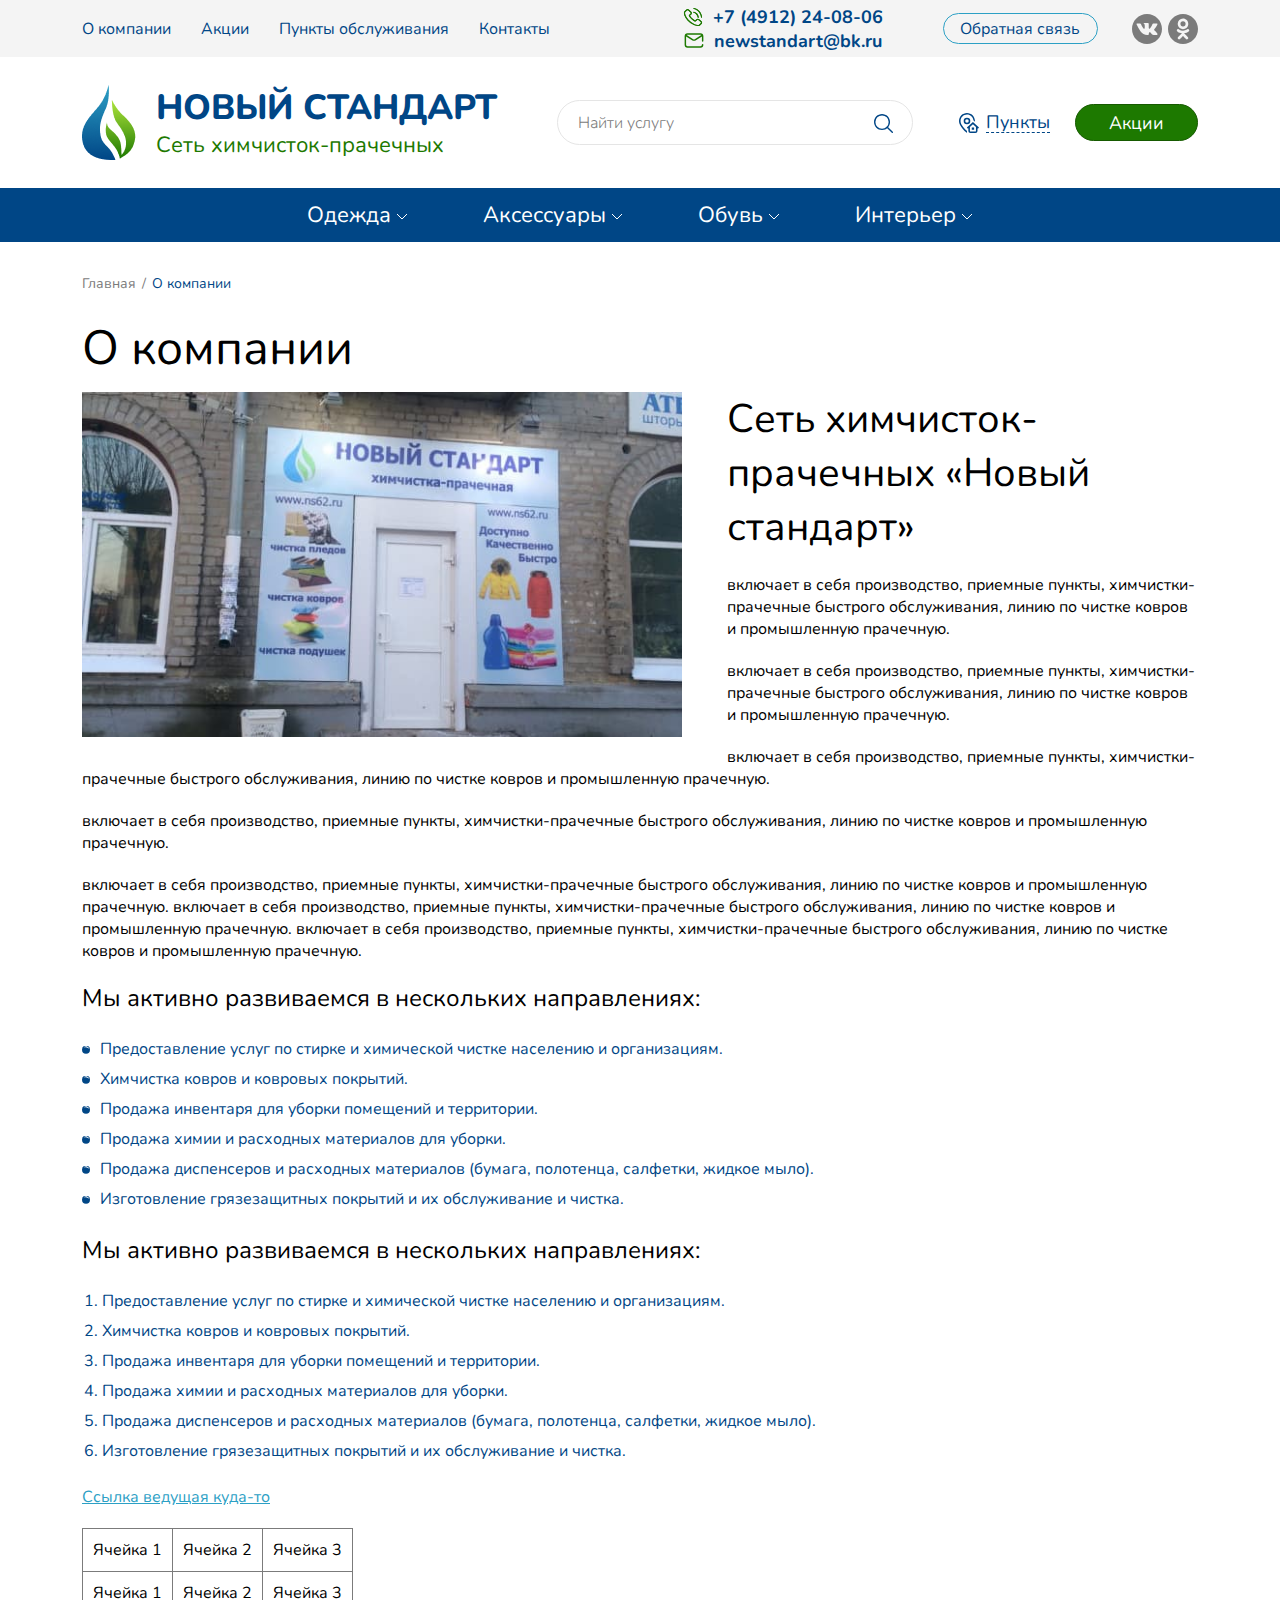
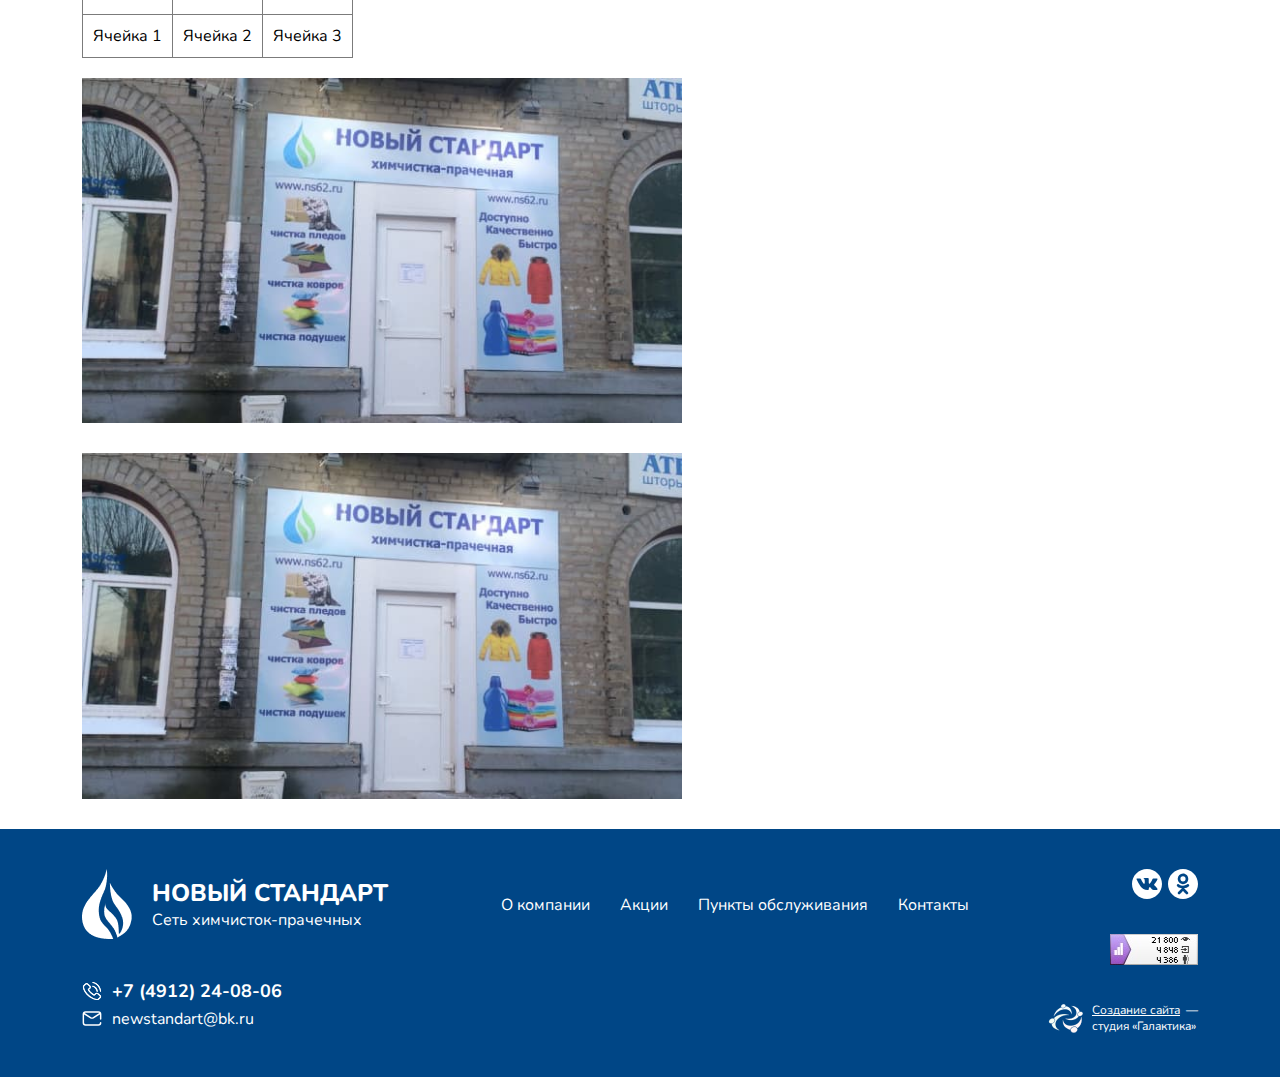
<file: inner.html>
<!DOCTYPE html>
<html lang="ru">

<head>
    <title>Новый стандарт</title>
    <meta charset="utf-8">
    <meta name="viewport" content="width=device-width, initial-scale=1.0">
    <meta http-equiv="X-UA-Compatible" content="ie=edge">
    <meta name="apple-mobile-web-app-capable" content="yes">
    <meta name="apple-mobile-web-app-status-bar-style" content="black-translucent">
    <link rel="shortcut icon" type="image/x-icon" href="assets/images/favicon.ico">
    <link rel="preconnect" href="https://fonts.gstatic.com">
    <link href="https://fonts.googleapis.com/css2?family=Nunito:wght@400;700;800&amp;display=swap" rel="stylesheet">
    <link rel="stylesheet" href="assets/styles/libs/bootstrap.min.css">
    <link rel="stylesheet" href="assets/styles/libs/jquery.bxslider.min.css">
    <link rel="stylesheet" href="assets/styles/libs/slicknav.min.css">
    <link rel="stylesheet" href="assets/styles/index.css">
</head>

<body>
    <div class="popup">
        <div class="popup__container">
            <h2 class="popup__title">Заказать звонок</h2>
            <form class="popup__form" action="#" method="post"><input class="popup__input" type="text" name="name" placeholder="Ваше имя *" /><input class="popup__input" type="text" name="phone" placeholder="Телефон *" /><input class="popup__input" type="email" name="email" placeholder="E-mail *" /><textarea class="popup__textarea" name="message" placeholder="Ваш вопрос"></textarea>
                <div class="popup__note">Поля, отмеченные * обязательны для заполнения.</div><label class="popup__label"><input class="popup__checkbox" type="checkbox" name="agree" />Даю согласие,на обработку персональных данных</label><button class="popup__button">Отправить</button>
            </form><svg class="popup__close">
                <use xlink:href="assets/images/spriteSvg.svg#close"></use>
            </svg>
        </div>
    </div>
    <div class="page">
        <header class="header">
            <div class="header__top">
                <div class="container">
                    <div class="row align-items-center">
                        <div class="col-xl-6 col-xxl-5">
                            <nav class="nav header__nav"><a class="nav__link" href="#">О компании</a><a class="nav__link" href="#">Акции</a><a class="nav__link" href="#">Пункты обслуживания</a><a class="nav__link" href="#">Контакты</a></nav>
                        </div>
                        <div class="col-md-5 col-xl-3 col-xxl-4">
                            <div class="header__contacts">
                                <div class="phone"><svg class="phone__icon">
                                        <use xlink:href="assets/images/spriteSvg.svg#phone"></use>
                                    </svg><a class="phone__link" href="tel:+74912240806">+7 (4912) 24-08-06</a></div>
                                <div class="email"><svg class="email__icon">
                                        <use xlink:href="assets/images/spriteSvg.svg#email"></use>
                                    </svg><a class="email__link" href="mailto:newstandart@bk.ru">newstandart@bk.ru</a></div>
                            </div>
                        </div>
                        <div class="col-md-4 col-xl-2"><a class="callback header__callback" href="#popup">Обратная связь</a></div>
                        <div class="col-md-3 col-xl-1">
                            <div class="social header__social"><a class="social__link" href="#"><svg class="social__icon">
                                        <use xlink:href="assets/images/spriteSvg.svg#vk"></use>
                                    </svg></a><a class="social__link" href="#"><svg class="social__icon">
                                        <use xlink:href="assets/images/spriteSvg.svg#ok"></use>
                                    </svg></a></div>
                        </div>
                    </div>
                </div>
            </div>
            <div class="header__middle">
                <div class="container">
                    <div class="row align-items-center">
                        <div class="col-xl-5"><a class="logo header__logo" href="/"><img class="logo__img" src="assets/images/logo.png" alt="" />
                                <div class="logo__col">
                                    <div class="logo__name">новый стандарт</div>
                                    <div class="logo__desc">Сеть химчисток-прачечных</div>
                                </div>
                            </a></div>
                        <div class="col-xl-4">
                            <div class="search header__search">
                                <form class="search__form" action="#" method="post"><input class="search__input" type="search" name="search" placeholder="Найти услугу" /><button class="search__button"><svg class="search__icon">
                                            <use xlink:href="assets/images/spriteSvg.svg#search"></use>
                                        </svg></button></form>
                            </div>
                        </div>
                        <div class="col-xl-3">
                            <div class="header__row justify-content-center justify-content-xl-end">
                                <div class="address header__address"><svg class="address__icon">
                                        <use xlink:href="assets/images/spriteSvg.svg#address"></use>
                                    </svg><a class="address__link" href="#">Пункты</a>
                                    <div class="address__popup"><a class="address__popup-link" href="#">О компании</a><a class="address__popup-link" href="#">Акции</a><a class="address__popup-link" href="#">Пункты обслуживания</a><a class="address__popup-link" href="#">Контакты</a></div>
                                </div><a class="actions-link header__actions-link" href="#">Акции</a>
                            </div>
                        </div>
                    </div>
                </div>
            </div>
            <div class="header__bottom">
                <div class="container">
                    <div class="row align-items-center">
                        <div class="col-12">
                            <div class="categories">
                                <ul class="categories__list">
                                    <li class="categories__item">Одежда<svg class="categories__arrow">
                                            <use xlink:href="assets/images/spriteSvg.svg#arrow-down"></use>
                                        </svg>
                                        <ul class="categories__sublist">
                                            <li class="categories__subitem"><a class="categories__link" href="#">О компании</a></li>
                                            <li class="categories__subitem"><a class="categories__link" href="#">Акции</a></li>
                                            <li class="categories__subitem"><a class="categories__link" href="#">Пункты обслуживания</a></li>
                                        </ul>
                                    </li>
                                    <li class="categories__item">Аксессуары<svg class="categories__arrow">
                                            <use xlink:href="assets/images/spriteSvg.svg#arrow-down"></use>
                                        </svg>
                                        <ul class="categories__sublist">
                                            <li class="categories__subitem"><a class="categories__link" href="#">О компании</a></li>
                                            <li class="categories__subitem"><a class="categories__link" href="#">Акции</a></li>
                                            <li class="categories__subitem"><a class="categories__link" href="#">Пункты обслуживания</a></li>
                                        </ul>
                                    </li>
                                    <li class="categories__item">Обувь<svg class="categories__arrow">
                                            <use xlink:href="assets/images/spriteSvg.svg#arrow-down"></use>
                                        </svg>
                                        <ul class="categories__sublist">
                                            <li class="categories__subitem"><a class="categories__link" href="#">О компании</a></li>
                                            <li class="categories__subitem"><a class="categories__link" href="#">Акции</a></li>
                                            <li class="categories__subitem"><a class="categories__link" href="#">Пункты обслуживания</a></li>
                                        </ul>
                                    </li>
                                    <li class="categories__item">Интерьер<svg class="categories__arrow">
                                            <use xlink:href="assets/images/spriteSvg.svg#arrow-down"></use>
                                        </svg>
                                        <ul class="categories__sublist">
                                            <li class="categories__subitem"><a class="categories__link" href="#">О компании</a></li>
                                            <li class="categories__subitem"><a class="categories__link" href="#">Акции</a></li>
                                            <li class="categories__subitem"><a class="categories__link" href="#">Пункты обслуживания</a></li>
                                        </ul>
                                    </li>
                                </ul>
                            </div>
                        </div>
                    </div>
                </div>
            </div>
        </header>
        <main class="main">
            <div class="container">
                <div class="row">
                    <div class="col-12">
                        <div class="breadcrumbs"><a class="breadcrumbs__link" href="#">Главная</a><span class="breadcrumbs__separator">/</span><span class="breadcrumbs__current">О компании</span></div>
                        <h1 class="main__title">О компании</h1>
                        <div class="main__content"><img src="assets/images/front.jpg" alt="">
                            <h2>Сеть химчисток-прачечных «Новый стандарт»</h2>
                            <p>включает в себя производство, приемные пункты, химчистки-прачечные быстрого обслуживания, линию по чистке ковров и промышленную прачечную.</p>
                            <p>включает в себя производство, приемные пункты, химчистки-прачечные быстрого обслуживания, линию по чистке ковров и промышленную прачечную.</p>
                            <p>включает в себя производство, приемные пункты, химчистки-прачечные быстрого обслуживания, линию по чистке ковров и промышленную прачечную.</p>
                            <p>включает в себя производство, приемные пункты, химчистки-прачечные быстрого обслуживания, линию по чистке ковров и промышленную прачечную.</p>
                            <p>включает в себя производство, приемные пункты, химчистки-прачечные быстрого обслуживания, линию по чистке ковров и промышленную прачечную. включает в себя производство, приемные пункты, химчистки-прачечные быстрого обслуживания, линию по чистке ковров и промышленную прачечную. включает в себя производство, приемные пункты, химчистки-прачечные быстрого обслуживания, линию по чистке ковров и промышленную прачечную.</p>
                            <h3>Мы активно развиваемся в нескольких направлениях:</h3>
                            <ul>
                                <li>Предоставление услуг по стирке и химической чистке населению и организациям.</li>
                                <li>Химчистка ковров и ковровых покрытий.</li>
                                <li>Продажа инвентаря для уборки помещений и территории.</li>
                                <li>Продажа химии и расходных материалов для уборки.</li>
                                <li>Продажа диспенсеров и расходных материалов (бумага, полотенца, салфетки, жидкое мыло).</li>
                                <li>Изготовление грязезащитных покрытий и их обслуживание и чистка.</li>
                            </ul>
                            <h3>Мы активно развиваемся в нескольких направлениях:</h3>
                            <ol>
                                <li>Предоставление услуг по стирке и химической чистке населению и организациям.</li>
                                <li>Химчистка ковров и ковровых покрытий.</li>
                                <li>Продажа инвентаря для уборки помещений и территории.</li>
                                <li>Продажа химии и расходных материалов для уборки.</li>
                                <li>Продажа диспенсеров и расходных материалов (бумага, полотенца, салфетки, жидкое мыло).</li>
                                <li>Изготовление грязезащитных покрытий и их обслуживание и чистка.</li>
                            </ol><a href="#">Ссылка ведущая куда-то</a>
                            <table>
                                <tr>
                                    <td>Ячейка 1</td>
                                    <td>Ячейка 2</td>
                                    <td>Ячейка 3</td>
                                </tr>
                                <tr>
                                    <td>Ячейка 1</td>
                                    <td>Ячейка 2</td>
                                    <td>Ячейка 3</td>
                                </tr>
                                <tr>
                                    <td>Ячейка 1</td>
                                    <td>Ячейка 2</td>
                                    <td>Ячейка 3</td>
                                </tr>
                            </table><img src="assets/images/front.jpg" alt=""><img src="assets/images/front.jpg" alt="">
                        </div>
                    </div>
                </div>
            </div>
        </main>
        <footer class="footer">
            <div class="container">
                <div class="row">
                    <div class="col-12 col-md-5 col-xl-4 col-xxl-3"><a class="logo footer__logo" href="/"><img class="logo__img" src="assets/images/logo-white.png" alt="" />
                            <div class="logo__col">
                                <div class="logo__name">новый стандарт</div>
                                <div class="logo__desc">Сеть химчисток-прачечных</div>
                            </div>
                        </a>
                        <div class="phone footer__phone"><svg class="phone__icon">
                                <use xlink:href="assets/images/spriteSvg.svg#phone"></use>
                            </svg><a class="phone__link" href="tel:+74912240806">+7 (4912) 24-08-06</a></div>
                        <div class="email footer__email"><svg class="email__icon">
                                <use xlink:href="assets/images/spriteSvg.svg#email"></use>
                            </svg><a class="email__link" href="mailto:newstandart@bk.ru">newstandart@bk.ru</a></div>
                    </div>
                    <div class="col-md-3 col-xl-6 col-xxl-6 footer__wrap-nav">
                        <nav class="nav footer__nav"><a class="nav__link" href="#">О компании</a><a class="nav__link" href="#">Акции</a><a class="nav__link" href="#">Пункты обслуживания</a><a class="nav__link" href="#">Контакты</a></nav>
                    </div>
                    <div class="col-12 col-md-4 col-xl-2 col-xxl-3">
                        <div class="social footer__social"><a class="social__link" href="#"><svg class="social__icon">
                                    <use xlink:href="assets/images/spriteSvg.svg#vk"></use>
                                </svg></a><a class="social__link" href="#"><svg class="social__icon">
                                    <use xlink:href="assets/images/spriteSvg.svg#ok"></use>
                                </svg></a></div><img class="counter footer__counter" src="assets/images/counter.png" alt="" />
                        <div class="created footer__created"><img class="created__img" src="assets/images/galaxy.png" alt="" />
                            <div class="created__col">
                                <div class="created__row"><a class="created__link" href="#">Создание сайта</a>
                                    <div class="created__line">—</div>
                                </div>
                                <div class="created__text">студия «Галактика»</div>
                            </div>
                        </div>
                    </div>
                </div>
            </div>
        </footer>
    </div>
    <script src="assets/scripts/libs/jquery-3.5.1.min.js"></script>
    <script src="assets/scripts/libs/bootstrap.min.js"></script>
    <script src="assets/scripts/libs/jquery.bxslider.min.js"></script>
    <script src="assets/scripts/libs/jquery.slicknav.min.js"></script>
    <script src="assets/scripts/index.js"></script>
</body>

</html>
</file>
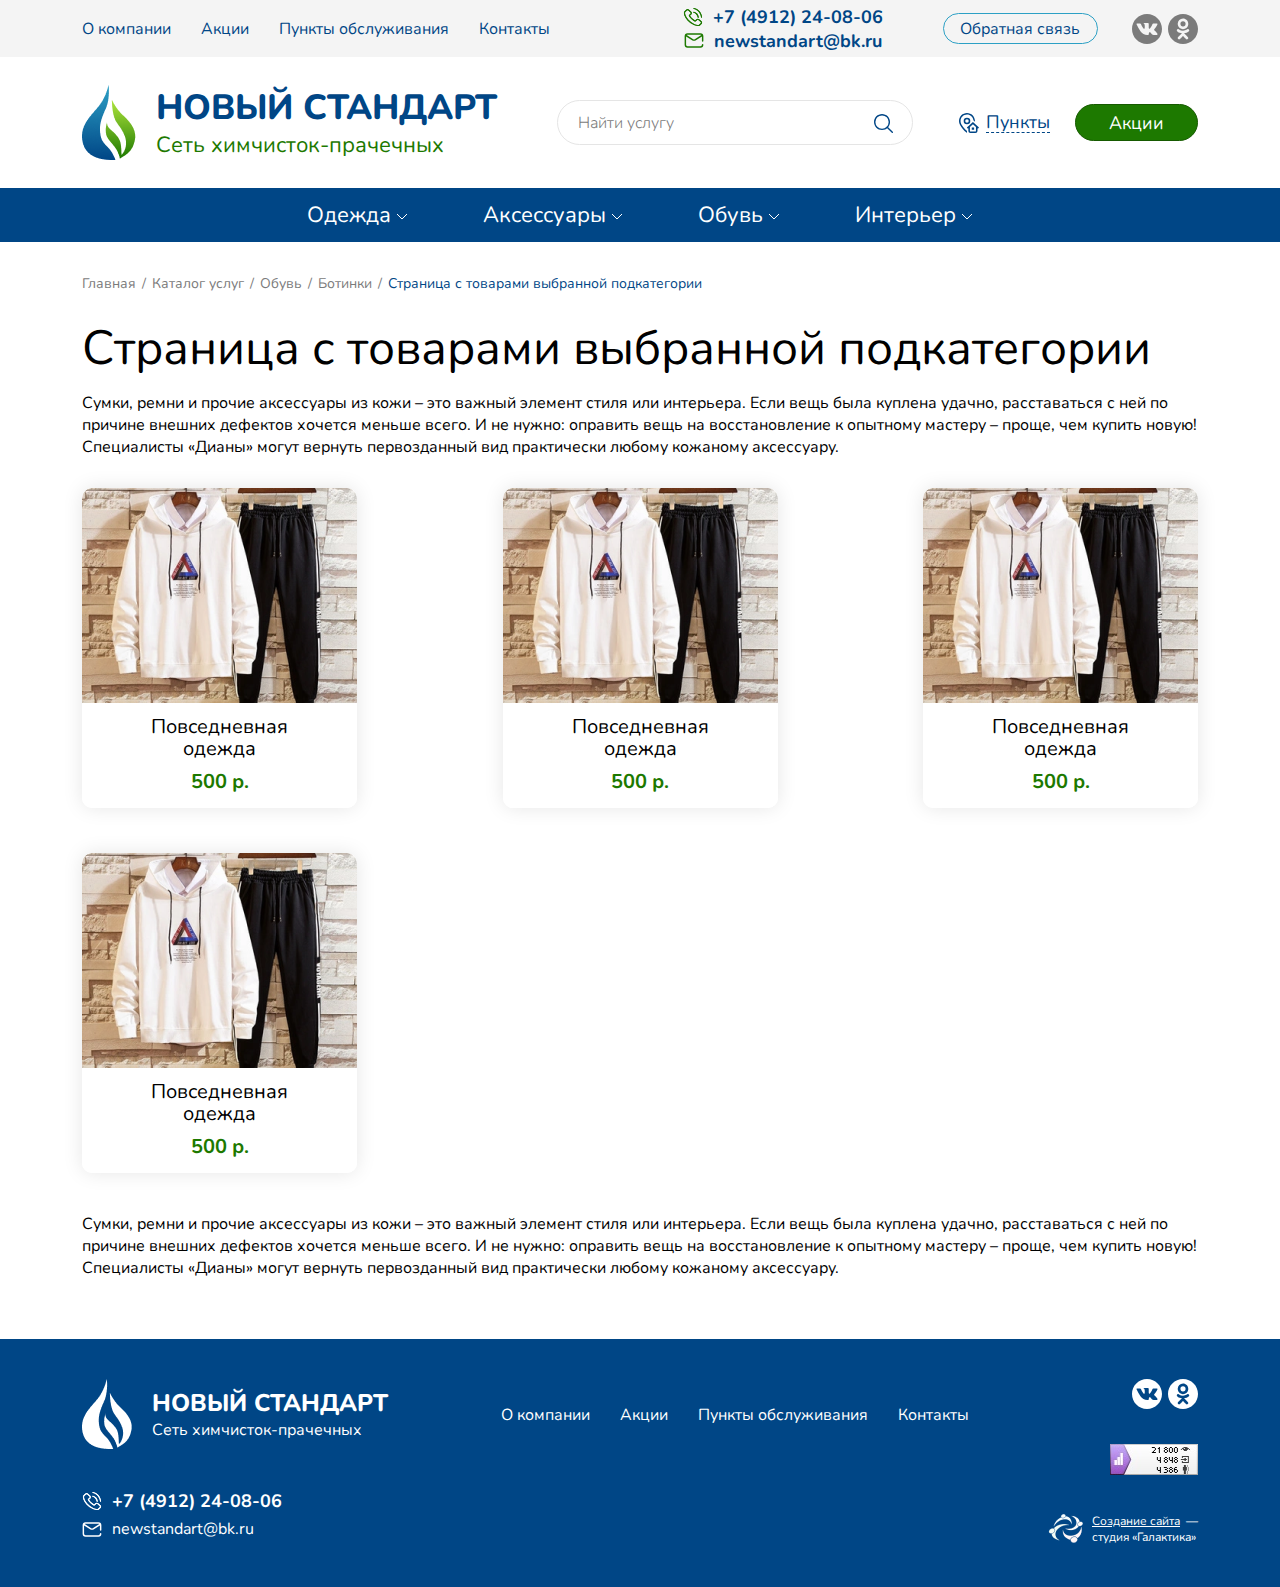
<file: product.html>
<!DOCTYPE html>
<html lang="ru">

<head>
    <title>Новый стандарт</title>
    <meta charset="utf-8">
    <meta name="viewport" content="width=device-width, initial-scale=1.0">
    <meta http-equiv="X-UA-Compatible" content="ie=edge">
    <meta name="apple-mobile-web-app-capable" content="yes">
    <meta name="apple-mobile-web-app-status-bar-style" content="black-translucent">
    <link rel="shortcut icon" type="image/x-icon" href="assets/images/favicon.ico">
    <link rel="preconnect" href="https://fonts.gstatic.com">
    <link href="https://fonts.googleapis.com/css2?family=Nunito:wght@400;700;800&amp;display=swap" rel="stylesheet">
    <link rel="stylesheet" href="assets/styles/libs/bootstrap.min.css">
    <link rel="stylesheet" href="assets/styles/libs/jquery.bxslider.min.css">
    <link rel="stylesheet" href="assets/styles/libs/slicknav.min.css">
    <link rel="stylesheet" href="assets/styles/index.css">
</head>

<body>
    <div class="popup">
        <div class="popup__container">
            <h2 class="popup__title">Заказать звонок</h2>
            <form class="popup__form" action="#" method="post"><input class="popup__input" type="text" name="name" placeholder="Ваше имя *" /><input class="popup__input" type="text" name="phone" placeholder="Телефон *" /><input class="popup__input" type="email" name="email" placeholder="E-mail *" /><textarea class="popup__textarea" name="message" placeholder="Ваш вопрос"></textarea>
                <div class="popup__note">Поля, отмеченные * обязательны для заполнения.</div><label class="popup__label"><input class="popup__checkbox" type="checkbox" name="agree" />Даю согласие,на обработку персональных данных</label><button class="popup__button">Отправить</button>
            </form><svg class="popup__close">
                <use xlink:href="assets/images/spriteSvg.svg#close"></use>
            </svg>
        </div>
    </div>
    <div class="page">
        <header class="header">
            <div class="header__top">
                <div class="container">
                    <div class="row align-items-center">
                        <div class="col-xl-6 col-xxl-5">
                            <nav class="nav header__nav"><a class="nav__link" href="#">О компании</a><a class="nav__link" href="#">Акции</a><a class="nav__link" href="#">Пункты обслуживания</a><a class="nav__link" href="#">Контакты</a></nav>
                        </div>
                        <div class="col-md-5 col-xl-3 col-xxl-4">
                            <div class="header__contacts">
                                <div class="phone"><svg class="phone__icon">
                                        <use xlink:href="assets/images/spriteSvg.svg#phone"></use>
                                    </svg><a class="phone__link" href="tel:+74912240806">+7 (4912) 24-08-06</a></div>
                                <div class="email"><svg class="email__icon">
                                        <use xlink:href="assets/images/spriteSvg.svg#email"></use>
                                    </svg><a class="email__link" href="mailto:newstandart@bk.ru">newstandart@bk.ru</a></div>
                            </div>
                        </div>
                        <div class="col-md-4 col-xl-2"><a class="callback header__callback" href="#popup">Обратная связь</a></div>
                        <div class="col-md-3 col-xl-1">
                            <div class="social header__social"><a class="social__link" href="#"><svg class="social__icon">
                                        <use xlink:href="assets/images/spriteSvg.svg#vk"></use>
                                    </svg></a><a class="social__link" href="#"><svg class="social__icon">
                                        <use xlink:href="assets/images/spriteSvg.svg#ok"></use>
                                    </svg></a></div>
                        </div>
                    </div>
                </div>
            </div>
            <div class="header__middle">
                <div class="container">
                    <div class="row align-items-center">
                        <div class="col-xl-5"><a class="logo header__logo" href="/"><img class="logo__img" src="assets/images/logo.png" alt="" />
                                <div class="logo__col">
                                    <div class="logo__name">новый стандарт</div>
                                    <div class="logo__desc">Сеть химчисток-прачечных</div>
                                </div>
                            </a></div>
                        <div class="col-xl-4">
                            <div class="search header__search">
                                <form class="search__form" action="#" method="post"><input class="search__input" type="search" name="search" placeholder="Найти услугу" /><button class="search__button"><svg class="search__icon">
                                            <use xlink:href="assets/images/spriteSvg.svg#search"></use>
                                        </svg></button></form>
                            </div>
                        </div>
                        <div class="col-xl-3">
                            <div class="header__row justify-content-center justify-content-xl-end">
                                <div class="address header__address"><svg class="address__icon">
                                        <use xlink:href="assets/images/spriteSvg.svg#address"></use>
                                    </svg><a class="address__link" href="#">Пункты</a>
                                    <div class="address__popup"><a class="address__popup-link" href="#">О компании</a><a class="address__popup-link" href="#">Акции</a><a class="address__popup-link" href="#">Пункты обслуживания</a><a class="address__popup-link" href="#">Контакты</a></div>
                                </div><a class="actions-link header__actions-link" href="#">Акции</a>
                            </div>
                        </div>
                    </div>
                </div>
            </div>
            <div class="header__bottom">
                <div class="container">
                    <div class="row align-items-center">
                        <div class="col-12">
                            <div class="categories">
                                <ul class="categories__list">
                                    <li class="categories__item">Одежда<svg class="categories__arrow">
                                            <use xlink:href="assets/images/spriteSvg.svg#arrow-down"></use>
                                        </svg>
                                        <ul class="categories__sublist">
                                            <li class="categories__subitem"><a class="categories__link" href="#">О компании</a></li>
                                            <li class="categories__subitem"><a class="categories__link" href="#">Акции</a></li>
                                            <li class="categories__subitem"><a class="categories__link" href="#">Пункты обслуживания</a></li>
                                        </ul>
                                    </li>
                                    <li class="categories__item">Аксессуары<svg class="categories__arrow">
                                            <use xlink:href="assets/images/spriteSvg.svg#arrow-down"></use>
                                        </svg>
                                        <ul class="categories__sublist">
                                            <li class="categories__subitem"><a class="categories__link" href="#">О компании</a></li>
                                            <li class="categories__subitem"><a class="categories__link" href="#">Акции</a></li>
                                            <li class="categories__subitem"><a class="categories__link" href="#">Пункты обслуживания</a></li>
                                        </ul>
                                    </li>
                                    <li class="categories__item">Обувь<svg class="categories__arrow">
                                            <use xlink:href="assets/images/spriteSvg.svg#arrow-down"></use>
                                        </svg>
                                        <ul class="categories__sublist">
                                            <li class="categories__subitem"><a class="categories__link" href="#">О компании</a></li>
                                            <li class="categories__subitem"><a class="categories__link" href="#">Акции</a></li>
                                            <li class="categories__subitem"><a class="categories__link" href="#">Пункты обслуживания</a></li>
                                        </ul>
                                    </li>
                                    <li class="categories__item">Интерьер<svg class="categories__arrow">
                                            <use xlink:href="assets/images/spriteSvg.svg#arrow-down"></use>
                                        </svg>
                                        <ul class="categories__sublist">
                                            <li class="categories__subitem"><a class="categories__link" href="#">О компании</a></li>
                                            <li class="categories__subitem"><a class="categories__link" href="#">Акции</a></li>
                                            <li class="categories__subitem"><a class="categories__link" href="#">Пункты обслуживания</a></li>
                                        </ul>
                                    </li>
                                </ul>
                            </div>
                        </div>
                    </div>
                </div>
            </div>
        </header>
        <main class="main">
            <div class="container">
                <div class="row">
                    <div class="col-12">
                        <div class="breadcrumbs"><a class="breadcrumbs__link" href="#">Главная</a><span class="breadcrumbs__separator">/</span><a class="breadcrumbs__link" href="#">Каталог услуг</a><span class="breadcrumbs__separator">/</span><a class="breadcrumbs__link" href="#">Обувь</a><span class="breadcrumbs__separator">/</span><a class="breadcrumbs__link" href="#">Ботинки</a><span class="breadcrumbs__separator">/</span><span class="breadcrumbs__current">Страница с товарами выбранной подкатегории</span></div>
                        <h1 class="main__title">Страница с товарами выбранной подкатегории</h1>
                        <div class="product">
                            <p>Сумки, ремни и прочие аксессуары из кожи – это важный элемент стиля или интерьера. Если вещь была куплена удачно, расставаться с ней по причине внешних дефектов хочется меньше всего. И не нужно: оправить вещь на восстановление к опытному мастеру – проще, чем купить новую! Специалисты «Дианы» могут вернуть первозданный вид практически любому кожаному аксессуару.</p>
                            <div class="product__list">
                                <div class="product-item">
                                    <div class="product-item__img-wrap"><img class="product-item__img" src="assets/images/catalog/1.png" alt="" /></div><a class="product-item__link" href="#">Повседневная одежда<span class="product-item__price">500 р.</span></a>
                                </div>
                                <div class="product-item">
                                    <div class="product-item__img-wrap"><img class="product-item__img" src="assets/images/catalog/1.png" alt="" /></div><a class="product-item__link" href="#">Повседневная одежда<span class="product-item__price">500 р.</span></a>
                                </div>
                                <div class="product-item">
                                    <div class="product-item__img-wrap"><img class="product-item__img" src="assets/images/catalog/1.png" alt="" /></div><a class="product-item__link" href="#">Повседневная одежда<span class="product-item__price">500 р.</span></a>
                                </div>
                                <div class="product-item">
                                    <div class="product-item__img-wrap"><img class="product-item__img" src="assets/images/catalog/1.png" alt="" /></div><a class="product-item__link" href="#">Повседневная одежда<span class="product-item__price">500 р.</span></a>
                                </div>
                            </div>
                            <p>Сумки, ремни и прочие аксессуары из кожи – это важный элемент стиля или интерьера. Если вещь была куплена удачно, расставаться с ней по причине внешних дефектов хочется меньше всего. И не нужно: оправить вещь на восстановление к опытному мастеру – проще, чем купить новую! Специалисты «Дианы» могут вернуть первозданный вид практически любому кожаному аксессуару.</p>
                        </div>
                    </div>
                </div>
            </div>
        </main>
        <footer class="footer">
            <div class="container">
                <div class="row">
                    <div class="col-12 col-md-5 col-xl-4 col-xxl-3"><a class="logo footer__logo" href="/"><img class="logo__img" src="assets/images/logo-white.png" alt="" />
                            <div class="logo__col">
                                <div class="logo__name">новый стандарт</div>
                                <div class="logo__desc">Сеть химчисток-прачечных</div>
                            </div>
                        </a>
                        <div class="phone footer__phone"><svg class="phone__icon">
                                <use xlink:href="assets/images/spriteSvg.svg#phone"></use>
                            </svg><a class="phone__link" href="tel:+74912240806">+7 (4912) 24-08-06</a></div>
                        <div class="email footer__email"><svg class="email__icon">
                                <use xlink:href="assets/images/spriteSvg.svg#email"></use>
                            </svg><a class="email__link" href="mailto:newstandart@bk.ru">newstandart@bk.ru</a></div>
                    </div>
                    <div class="col-md-3 col-xl-6 col-xxl-6 footer__wrap-nav">
                        <nav class="nav footer__nav"><a class="nav__link" href="#">О компании</a><a class="nav__link" href="#">Акции</a><a class="nav__link" href="#">Пункты обслуживания</a><a class="nav__link" href="#">Контакты</a></nav>
                    </div>
                    <div class="col-12 col-md-4 col-xl-2 col-xxl-3">
                        <div class="social footer__social"><a class="social__link" href="#"><svg class="social__icon">
                                    <use xlink:href="assets/images/spriteSvg.svg#vk"></use>
                                </svg></a><a class="social__link" href="#"><svg class="social__icon">
                                    <use xlink:href="assets/images/spriteSvg.svg#ok"></use>
                                </svg></a></div><img class="counter footer__counter" src="assets/images/counter.png" alt="" />
                        <div class="created footer__created"><img class="created__img" src="assets/images/galaxy.png" alt="" />
                            <div class="created__col">
                                <div class="created__row"><a class="created__link" href="#">Создание сайта</a>
                                    <div class="created__line">—</div>
                                </div>
                                <div class="created__text">студия «Галактика»</div>
                            </div>
                        </div>
                    </div>
                </div>
            </div>
        </footer>
    </div>
    <script src="assets/scripts/libs/jquery-3.5.1.min.js"></script>
    <script src="assets/scripts/libs/bootstrap.min.js"></script>
    <script src="assets/scripts/libs/jquery.bxslider.min.js"></script>
    <script src="assets/scripts/libs/jquery.slicknav.min.js"></script>
    <script src="assets/scripts/index.js"></script>
</body>

</html>
</file>
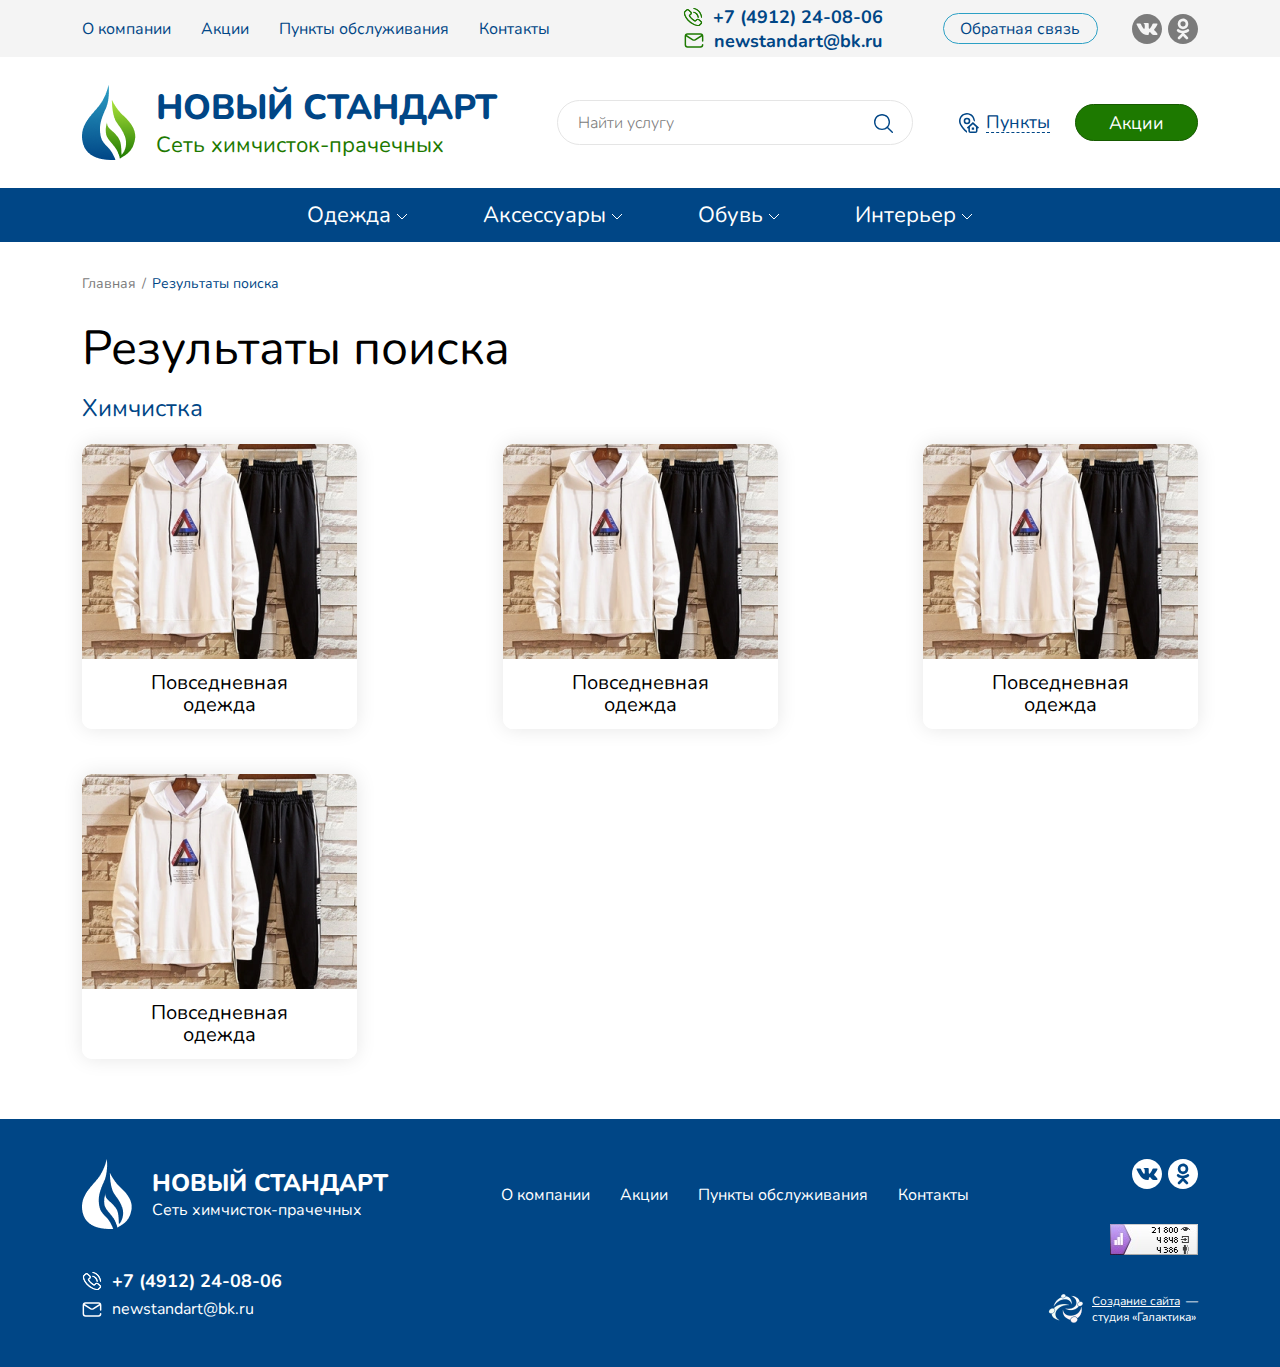
<file: search.html>
<!DOCTYPE html>
<html lang="ru">

<head>
    <title>Новый стандарт</title>
    <meta charset="utf-8">
    <meta name="viewport" content="width=device-width, initial-scale=1.0">
    <meta http-equiv="X-UA-Compatible" content="ie=edge">
    <meta name="apple-mobile-web-app-capable" content="yes">
    <meta name="apple-mobile-web-app-status-bar-style" content="black-translucent">
    <link rel="shortcut icon" type="image/x-icon" href="assets/images/favicon.ico">
    <link rel="preconnect" href="https://fonts.gstatic.com">
    <link href="https://fonts.googleapis.com/css2?family=Nunito:wght@400;700;800&amp;display=swap" rel="stylesheet">
    <link rel="stylesheet" href="assets/styles/libs/bootstrap.min.css">
    <link rel="stylesheet" href="assets/styles/libs/jquery.bxslider.min.css">
    <link rel="stylesheet" href="assets/styles/libs/slicknav.min.css">
    <link rel="stylesheet" href="assets/styles/index.css">
</head>

<body>
    <div class="popup">
        <div class="popup__container">
            <h2 class="popup__title">Заказать звонок</h2>
            <form class="popup__form" action="#" method="post"><input class="popup__input" type="text" name="name" placeholder="Ваше имя *" /><input class="popup__input" type="text" name="phone" placeholder="Телефон *" /><input class="popup__input" type="email" name="email" placeholder="E-mail *" /><textarea class="popup__textarea" name="message" placeholder="Ваш вопрос"></textarea>
                <div class="popup__note">Поля, отмеченные * обязательны для заполнения.</div><label class="popup__label"><input class="popup__checkbox" type="checkbox" name="agree" />Даю согласие,на обработку персональных данных</label><button class="popup__button">Отправить</button>
            </form><svg class="popup__close">
                <use xlink:href="assets/images/spriteSvg.svg#close"></use>
            </svg>
        </div>
    </div>
    <div class="page">
        <header class="header">
            <div class="header__top">
                <div class="container">
                    <div class="row align-items-center">
                        <div class="col-xl-6 col-xxl-5">
                            <nav class="nav header__nav"><a class="nav__link" href="#">О компании</a><a class="nav__link" href="#">Акции</a><a class="nav__link" href="#">Пункты обслуживания</a><a class="nav__link" href="#">Контакты</a></nav>
                        </div>
                        <div class="col-md-5 col-xl-3 col-xxl-4">
                            <div class="header__contacts">
                                <div class="phone"><svg class="phone__icon">
                                        <use xlink:href="assets/images/spriteSvg.svg#phone"></use>
                                    </svg><a class="phone__link" href="tel:+74912240806">+7 (4912) 24-08-06</a></div>
                                <div class="email"><svg class="email__icon">
                                        <use xlink:href="assets/images/spriteSvg.svg#email"></use>
                                    </svg><a class="email__link" href="mailto:newstandart@bk.ru">newstandart@bk.ru</a></div>
                            </div>
                        </div>
                        <div class="col-md-4 col-xl-2"><a class="callback header__callback" href="#popup">Обратная связь</a></div>
                        <div class="col-md-3 col-xl-1">
                            <div class="social header__social"><a class="social__link" href="#"><svg class="social__icon">
                                        <use xlink:href="assets/images/spriteSvg.svg#vk"></use>
                                    </svg></a><a class="social__link" href="#"><svg class="social__icon">
                                        <use xlink:href="assets/images/spriteSvg.svg#ok"></use>
                                    </svg></a></div>
                        </div>
                    </div>
                </div>
            </div>
            <div class="header__middle">
                <div class="container">
                    <div class="row align-items-center">
                        <div class="col-xl-5"><a class="logo header__logo" href="/"><img class="logo__img" src="assets/images/logo.png" alt="" />
                                <div class="logo__col">
                                    <div class="logo__name">новый стандарт</div>
                                    <div class="logo__desc">Сеть химчисток-прачечных</div>
                                </div>
                            </a></div>
                        <div class="col-xl-4">
                            <div class="search header__search">
                                <form class="search__form" action="#" method="post"><input class="search__input" type="search" name="search" placeholder="Найти услугу" /><button class="search__button"><svg class="search__icon">
                                            <use xlink:href="assets/images/spriteSvg.svg#search"></use>
                                        </svg></button></form>
                            </div>
                        </div>
                        <div class="col-xl-3">
                            <div class="header__row justify-content-center justify-content-xl-end">
                                <div class="address header__address"><svg class="address__icon">
                                        <use xlink:href="assets/images/spriteSvg.svg#address"></use>
                                    </svg><a class="address__link" href="#">Пункты</a>
                                    <div class="address__popup"><a class="address__popup-link" href="#">О компании</a><a class="address__popup-link" href="#">Акции</a><a class="address__popup-link" href="#">Пункты обслуживания</a><a class="address__popup-link" href="#">Контакты</a></div>
                                </div><a class="actions-link header__actions-link" href="#">Акции</a>
                            </div>
                        </div>
                    </div>
                </div>
            </div>
            <div class="header__bottom">
                <div class="container">
                    <div class="row align-items-center">
                        <div class="col-12">
                            <div class="categories">
                                <ul class="categories__list">
                                    <li class="categories__item">Одежда<svg class="categories__arrow">
                                            <use xlink:href="assets/images/spriteSvg.svg#arrow-down"></use>
                                        </svg>
                                        <ul class="categories__sublist">
                                            <li class="categories__subitem"><a class="categories__link" href="#">О компании</a></li>
                                            <li class="categories__subitem"><a class="categories__link" href="#">Акции</a></li>
                                            <li class="categories__subitem"><a class="categories__link" href="#">Пункты обслуживания</a></li>
                                        </ul>
                                    </li>
                                    <li class="categories__item">Аксессуары<svg class="categories__arrow">
                                            <use xlink:href="assets/images/spriteSvg.svg#arrow-down"></use>
                                        </svg>
                                        <ul class="categories__sublist">
                                            <li class="categories__subitem"><a class="categories__link" href="#">О компании</a></li>
                                            <li class="categories__subitem"><a class="categories__link" href="#">Акции</a></li>
                                            <li class="categories__subitem"><a class="categories__link" href="#">Пункты обслуживания</a></li>
                                        </ul>
                                    </li>
                                    <li class="categories__item">Обувь<svg class="categories__arrow">
                                            <use xlink:href="assets/images/spriteSvg.svg#arrow-down"></use>
                                        </svg>
                                        <ul class="categories__sublist">
                                            <li class="categories__subitem"><a class="categories__link" href="#">О компании</a></li>
                                            <li class="categories__subitem"><a class="categories__link" href="#">Акции</a></li>
                                            <li class="categories__subitem"><a class="categories__link" href="#">Пункты обслуживания</a></li>
                                        </ul>
                                    </li>
                                    <li class="categories__item">Интерьер<svg class="categories__arrow">
                                            <use xlink:href="assets/images/spriteSvg.svg#arrow-down"></use>
                                        </svg>
                                        <ul class="categories__sublist">
                                            <li class="categories__subitem"><a class="categories__link" href="#">О компании</a></li>
                                            <li class="categories__subitem"><a class="categories__link" href="#">Акции</a></li>
                                            <li class="categories__subitem"><a class="categories__link" href="#">Пункты обслуживания</a></li>
                                        </ul>
                                    </li>
                                </ul>
                            </div>
                        </div>
                    </div>
                </div>
            </div>
        </header>
        <main class="main">
            <div class="container">
                <div class="row">
                    <div class="col-12">
                        <div class="breadcrumbs"><a class="breadcrumbs__link" href="#">Главная</a><span class="breadcrumbs__separator">/</span><span class="breadcrumbs__current">Результаты поиска</span></div>
                        <h1 class="main__title">Результаты поиска</h1>
                        <div class="search-result">
                            <div class="search-result__query">Химчистка</div>
                            <div class="search-result__list">
                                <div class="category-item">
                                    <div class="category-item__img-wrap"><img class="category-item__img" src="assets/images/catalog/1.png" alt="" /></div><a class="category-item__link" href="#">Повседневная одежда</a>
                                </div>
                                <div class="category-item">
                                    <div class="category-item__img-wrap"><img class="category-item__img" src="assets/images/catalog/1.png" alt="" /></div><a class="category-item__link" href="#">Повседневная одежда</a>
                                </div>
                                <div class="category-item">
                                    <div class="category-item__img-wrap"><img class="category-item__img" src="assets/images/catalog/1.png" alt="" /></div><a class="category-item__link" href="#">Повседневная одежда</a>
                                </div>
                                <div class="category-item">
                                    <div class="category-item__img-wrap"><img class="category-item__img" src="assets/images/catalog/1.png" alt="" /></div><a class="category-item__link" href="#">Повседневная одежда</a>
                                </div>
                            </div>
                        </div>
                    </div>
                </div>
            </div>
        </main>
        <footer class="footer">
            <div class="container">
                <div class="row">
                    <div class="col-12 col-md-5 col-xl-4 col-xxl-3"><a class="logo footer__logo" href="/"><img class="logo__img" src="assets/images/logo-white.png" alt="" />
                            <div class="logo__col">
                                <div class="logo__name">новый стандарт</div>
                                <div class="logo__desc">Сеть химчисток-прачечных</div>
                            </div>
                        </a>
                        <div class="phone footer__phone"><svg class="phone__icon">
                                <use xlink:href="assets/images/spriteSvg.svg#phone"></use>
                            </svg><a class="phone__link" href="tel:+74912240806">+7 (4912) 24-08-06</a></div>
                        <div class="email footer__email"><svg class="email__icon">
                                <use xlink:href="assets/images/spriteSvg.svg#email"></use>
                            </svg><a class="email__link" href="mailto:newstandart@bk.ru">newstandart@bk.ru</a></div>
                    </div>
                    <div class="col-md-3 col-xl-6 col-xxl-6 footer__wrap-nav">
                        <nav class="nav footer__nav"><a class="nav__link" href="#">О компании</a><a class="nav__link" href="#">Акции</a><a class="nav__link" href="#">Пункты обслуживания</a><a class="nav__link" href="#">Контакты</a></nav>
                    </div>
                    <div class="col-12 col-md-4 col-xl-2 col-xxl-3">
                        <div class="social footer__social"><a class="social__link" href="#"><svg class="social__icon">
                                    <use xlink:href="assets/images/spriteSvg.svg#vk"></use>
                                </svg></a><a class="social__link" href="#"><svg class="social__icon">
                                    <use xlink:href="assets/images/spriteSvg.svg#ok"></use>
                                </svg></a></div><img class="counter footer__counter" src="assets/images/counter.png" alt="" />
                        <div class="created footer__created"><img class="created__img" src="assets/images/galaxy.png" alt="" />
                            <div class="created__col">
                                <div class="created__row"><a class="created__link" href="#">Создание сайта</a>
                                    <div class="created__line">—</div>
                                </div>
                                <div class="created__text">студия «Галактика»</div>
                            </div>
                        </div>
                    </div>
                </div>
            </div>
        </footer>
    </div>
    <script src="assets/scripts/libs/jquery-3.5.1.min.js"></script>
    <script src="assets/scripts/libs/bootstrap.min.js"></script>
    <script src="assets/scripts/libs/jquery.bxslider.min.js"></script>
    <script src="assets/scripts/libs/jquery.slicknav.min.js"></script>
    <script src="assets/scripts/index.js"></script>
</body>

</html>
</file>
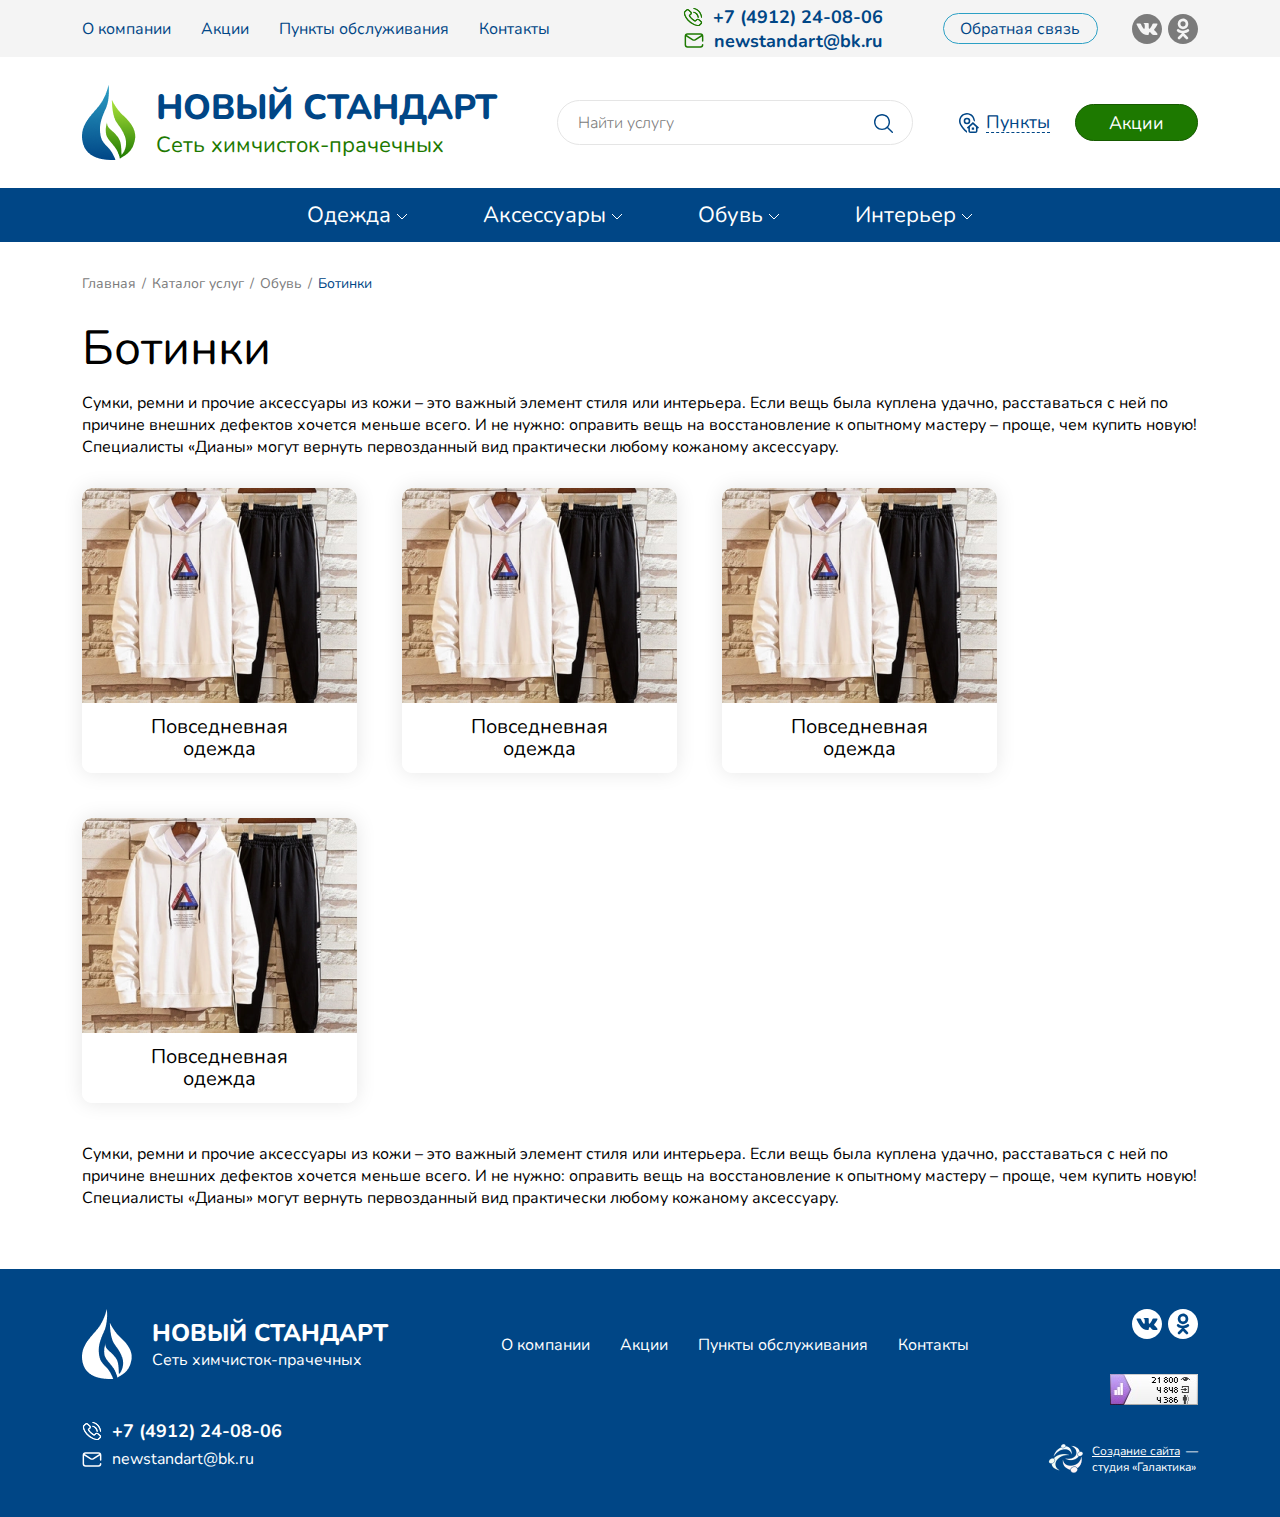
<file: subcategory.html>
<!DOCTYPE html>
<html lang="ru">

<head>
    <title>Новый стандарт</title>
    <meta charset="utf-8">
    <meta name="viewport" content="width=device-width, initial-scale=1.0">
    <meta http-equiv="X-UA-Compatible" content="ie=edge">
    <meta name="apple-mobile-web-app-capable" content="yes">
    <meta name="apple-mobile-web-app-status-bar-style" content="black-translucent">
    <link rel="shortcut icon" type="image/x-icon" href="assets/images/favicon.ico">
    <link rel="preconnect" href="https://fonts.gstatic.com">
    <link href="https://fonts.googleapis.com/css2?family=Nunito:wght@400;700;800&amp;display=swap" rel="stylesheet">
    <link rel="stylesheet" href="assets/styles/libs/bootstrap.min.css">
    <link rel="stylesheet" href="assets/styles/libs/jquery.bxslider.min.css">
    <link rel="stylesheet" href="assets/styles/libs/slicknav.min.css">
    <link rel="stylesheet" href="assets/styles/index.css">
</head>

<body>
    <div class="popup">
        <div class="popup__container">
            <h2 class="popup__title">Заказать звонок</h2>
            <form class="popup__form" action="#" method="post"><input class="popup__input" type="text" name="name" placeholder="Ваше имя *" /><input class="popup__input" type="text" name="phone" placeholder="Телефон *" /><input class="popup__input" type="email" name="email" placeholder="E-mail *" /><textarea class="popup__textarea" name="message" placeholder="Ваш вопрос"></textarea>
                <div class="popup__note">Поля, отмеченные * обязательны для заполнения.</div><label class="popup__label"><input class="popup__checkbox" type="checkbox" name="agree" />Даю согласие,на обработку персональных данных</label><button class="popup__button">Отправить</button>
            </form><svg class="popup__close">
                <use xlink:href="assets/images/spriteSvg.svg#close"></use>
            </svg>
        </div>
    </div>
    <div class="page">
        <header class="header">
            <div class="header__top">
                <div class="container">
                    <div class="row align-items-center">
                        <div class="col-xl-6 col-xxl-5">
                            <nav class="nav header__nav"><a class="nav__link" href="#">О компании</a><a class="nav__link" href="#">Акции</a><a class="nav__link" href="#">Пункты обслуживания</a><a class="nav__link" href="#">Контакты</a></nav>
                        </div>
                        <div class="col-md-5 col-xl-3 col-xxl-4">
                            <div class="header__contacts">
                                <div class="phone"><svg class="phone__icon">
                                        <use xlink:href="assets/images/spriteSvg.svg#phone"></use>
                                    </svg><a class="phone__link" href="tel:+74912240806">+7 (4912) 24-08-06</a></div>
                                <div class="email"><svg class="email__icon">
                                        <use xlink:href="assets/images/spriteSvg.svg#email"></use>
                                    </svg><a class="email__link" href="mailto:newstandart@bk.ru">newstandart@bk.ru</a></div>
                            </div>
                        </div>
                        <div class="col-md-4 col-xl-2"><a class="callback header__callback" href="#popup">Обратная связь</a></div>
                        <div class="col-md-3 col-xl-1">
                            <div class="social header__social"><a class="social__link" href="#"><svg class="social__icon">
                                        <use xlink:href="assets/images/spriteSvg.svg#vk"></use>
                                    </svg></a><a class="social__link" href="#"><svg class="social__icon">
                                        <use xlink:href="assets/images/spriteSvg.svg#ok"></use>
                                    </svg></a></div>
                        </div>
                    </div>
                </div>
            </div>
            <div class="header__middle">
                <div class="container">
                    <div class="row align-items-center">
                        <div class="col-xl-5"><a class="logo header__logo" href="/"><img class="logo__img" src="assets/images/logo.png" alt="" />
                                <div class="logo__col">
                                    <div class="logo__name">новый стандарт</div>
                                    <div class="logo__desc">Сеть химчисток-прачечных</div>
                                </div>
                            </a></div>
                        <div class="col-xl-4">
                            <div class="search header__search">
                                <form class="search__form" action="#" method="post"><input class="search__input" type="search" name="search" placeholder="Найти услугу" /><button class="search__button"><svg class="search__icon">
                                            <use xlink:href="assets/images/spriteSvg.svg#search"></use>
                                        </svg></button></form>
                            </div>
                        </div>
                        <div class="col-xl-3">
                            <div class="header__row justify-content-center justify-content-xl-end">
                                <div class="address header__address"><svg class="address__icon">
                                        <use xlink:href="assets/images/spriteSvg.svg#address"></use>
                                    </svg><a class="address__link" href="#">Пункты</a>
                                    <div class="address__popup"><a class="address__popup-link" href="#">О компании</a><a class="address__popup-link" href="#">Акции</a><a class="address__popup-link" href="#">Пункты обслуживания</a><a class="address__popup-link" href="#">Контакты</a></div>
                                </div><a class="actions-link header__actions-link" href="#">Акции</a>
                            </div>
                        </div>
                    </div>
                </div>
            </div>
            <div class="header__bottom">
                <div class="container">
                    <div class="row align-items-center">
                        <div class="col-12">
                            <div class="categories">
                                <ul class="categories__list">
                                    <li class="categories__item">Одежда<svg class="categories__arrow">
                                            <use xlink:href="assets/images/spriteSvg.svg#arrow-down"></use>
                                        </svg>
                                        <ul class="categories__sublist">
                                            <li class="categories__subitem"><a class="categories__link" href="#">О компании</a></li>
                                            <li class="categories__subitem"><a class="categories__link" href="#">Акции</a></li>
                                            <li class="categories__subitem"><a class="categories__link" href="#">Пункты обслуживания</a></li>
                                        </ul>
                                    </li>
                                    <li class="categories__item">Аксессуары<svg class="categories__arrow">
                                            <use xlink:href="assets/images/spriteSvg.svg#arrow-down"></use>
                                        </svg>
                                        <ul class="categories__sublist">
                                            <li class="categories__subitem"><a class="categories__link" href="#">О компании</a></li>
                                            <li class="categories__subitem"><a class="categories__link" href="#">Акции</a></li>
                                            <li class="categories__subitem"><a class="categories__link" href="#">Пункты обслуживания</a></li>
                                        </ul>
                                    </li>
                                    <li class="categories__item">Обувь<svg class="categories__arrow">
                                            <use xlink:href="assets/images/spriteSvg.svg#arrow-down"></use>
                                        </svg>
                                        <ul class="categories__sublist">
                                            <li class="categories__subitem"><a class="categories__link" href="#">О компании</a></li>
                                            <li class="categories__subitem"><a class="categories__link" href="#">Акции</a></li>
                                            <li class="categories__subitem"><a class="categories__link" href="#">Пункты обслуживания</a></li>
                                        </ul>
                                    </li>
                                    <li class="categories__item">Интерьер<svg class="categories__arrow">
                                            <use xlink:href="assets/images/spriteSvg.svg#arrow-down"></use>
                                        </svg>
                                        <ul class="categories__sublist">
                                            <li class="categories__subitem"><a class="categories__link" href="#">О компании</a></li>
                                            <li class="categories__subitem"><a class="categories__link" href="#">Акции</a></li>
                                            <li class="categories__subitem"><a class="categories__link" href="#">Пункты обслуживания</a></li>
                                        </ul>
                                    </li>
                                </ul>
                            </div>
                        </div>
                    </div>
                </div>
            </div>
        </header>
        <main class="main">
            <div class="container">
                <div class="row">
                    <div class="col-12">
                        <div class="breadcrumbs"><a class="breadcrumbs__link" href="#">Главная</a><span class="breadcrumbs__separator">/</span><a class="breadcrumbs__link" href="#">Каталог услуг</a><span class="breadcrumbs__separator">/</span><a class="breadcrumbs__link" href="#">Обувь</a><span class="breadcrumbs__separator">/</span><span class="breadcrumbs__current">Ботинки</span></div>
                        <h1 class="main__title">Ботинки</h1>
                        <div class="subcategory">
                            <p>Сумки, ремни и прочие аксессуары из кожи – это важный элемент стиля или интерьера. Если вещь была куплена удачно, расставаться с ней по причине внешних дефектов хочется меньше всего. И не нужно: оправить вещь на восстановление к опытному мастеру – проще, чем купить новую! Специалисты «Дианы» могут вернуть первозданный вид практически любому кожаному аксессуару.</p>
                            <div class="subcategory__list">
                                <div class="category-item">
                                    <div class="category-item__img-wrap"><img class="category-item__img" src="assets/images/catalog/1.png" alt="" /></div><a class="category-item__link" href="#">Повседневная одежда</a>
                                </div>
                                <div class="category-item">
                                    <div class="category-item__img-wrap"><img class="category-item__img" src="assets/images/catalog/1.png" alt="" /></div><a class="category-item__link" href="#">Повседневная одежда</a>
                                </div>
                                <div class="category-item">
                                    <div class="category-item__img-wrap"><img class="category-item__img" src="assets/images/catalog/1.png" alt="" /></div><a class="category-item__link" href="#">Повседневная одежда</a>
                                </div>
                                <div class="category-item">
                                    <div class="category-item__img-wrap"><img class="category-item__img" src="assets/images/catalog/1.png" alt="" /></div><a class="category-item__link" href="#">Повседневная одежда</a>
                                </div>
                            </div>
                            <p>Сумки, ремни и прочие аксессуары из кожи – это важный элемент стиля или интерьера. Если вещь была куплена удачно, расставаться с ней по причине внешних дефектов хочется меньше всего. И не нужно: оправить вещь на восстановление к опытному мастеру – проще, чем купить новую! Специалисты «Дианы» могут вернуть первозданный вид практически любому кожаному аксессуару.</p>
                        </div>
                    </div>
                </div>
            </div>
        </main>
        <footer class="footer">
            <div class="container">
                <div class="row">
                    <div class="col-12 col-md-5 col-xl-4 col-xxl-3"><a class="logo footer__logo" href="/"><img class="logo__img" src="assets/images/logo-white.png" alt="" />
                            <div class="logo__col">
                                <div class="logo__name">новый стандарт</div>
                                <div class="logo__desc">Сеть химчисток-прачечных</div>
                            </div>
                        </a>
                        <div class="phone footer__phone"><svg class="phone__icon">
                                <use xlink:href="assets/images/spriteSvg.svg#phone"></use>
                            </svg><a class="phone__link" href="tel:+74912240806">+7 (4912) 24-08-06</a></div>
                        <div class="email footer__email"><svg class="email__icon">
                                <use xlink:href="assets/images/spriteSvg.svg#email"></use>
                            </svg><a class="email__link" href="mailto:newstandart@bk.ru">newstandart@bk.ru</a></div>
                    </div>
                    <div class="col-md-3 col-xl-6 col-xxl-6 footer__wrap-nav">
                        <nav class="nav footer__nav"><a class="nav__link" href="#">О компании</a><a class="nav__link" href="#">Акции</a><a class="nav__link" href="#">Пункты обслуживания</a><a class="nav__link" href="#">Контакты</a></nav>
                    </div>
                    <div class="col-12 col-md-4 col-xl-2 col-xxl-3">
                        <div class="social footer__social"><a class="social__link" href="#"><svg class="social__icon">
                                    <use xlink:href="assets/images/spriteSvg.svg#vk"></use>
                                </svg></a><a class="social__link" href="#"><svg class="social__icon">
                                    <use xlink:href="assets/images/spriteSvg.svg#ok"></use>
                                </svg></a></div><img class="counter footer__counter" src="assets/images/counter.png" alt="" />
                        <div class="created footer__created"><img class="created__img" src="assets/images/galaxy.png" alt="" />
                            <div class="created__col">
                                <div class="created__row"><a class="created__link" href="#">Создание сайта</a>
                                    <div class="created__line">—</div>
                                </div>
                                <div class="created__text">студия «Галактика»</div>
                            </div>
                        </div>
                    </div>
                </div>
            </div>
        </footer>
    </div>
    <script src="assets/scripts/libs/jquery-3.5.1.min.js"></script>
    <script src="assets/scripts/libs/bootstrap.min.js"></script>
    <script src="assets/scripts/libs/jquery.bxslider.min.js"></script>
    <script src="assets/scripts/libs/jquery.slicknav.min.js"></script>
    <script src="assets/scripts/index.js"></script>
</body>

</html>
</file>
<file: assets/styles/index.css>
html,
body,
div,
span,
applet,
object,
iframe,
h1,
h2,
h3,
h4,
h5,
h6,
p,
blockquote,
pre,
a,
abbr,
acronym,
address,
big,
cite,
code,
del,
dfn,
em,
img,
ins,
kbd,
q,
s,
samp,
small,
strike,
strong,
sub,
sup,
tt,
var,
b,
u,
i,
center,
dl,
dt,
dd,
ol,
ul,
li,
fieldset,
form,
label,
legend,
table,
caption,
tbody,
tfoot,
thead,
tr,
th,
td,
article,
aside,
canvas,
details,
embed,
figure,
figcaption,
footer,
header,
hgroup,
menu,
nav,
output,
ruby,
section,
summary,
time,
mark,
audio,
video {
    margin: 0;
    padding: 0;
    border: 0;
    font-size: 100%;
    font: inherit;
    vertical-align: baseline;
}

/* HTML5 display-role reset for older browsers */
article,
aside,
details,
figcaption,
figure,
footer,
header,
hgroup,
menu,
nav,
section {
    display: block;
}

body {
    line-height: 1;
}

ol,
ul {
    list-style: none;
}

blockquote,
q {
    quotes: none;
}

blockquote:before,
blockquote:after,
q:before,
q:after {
    content: '';
    content: none;
}

table {
    border-collapse: collapse;
    border-spacing: 0;
}

html {
    height: 100%;
}

body {
    height: 100%;
    color: #000;
    font: 400 16px "Nunito", sans-serif;
    line-height: 22px;
    background-color: #fff;
}

.page {
    width: 100%;
    height: 100%;
    max-width: 1920px;
    margin: 0 auto;
    display: -webkit-box;
    display: -ms-flexbox;
    display: flex;
    -webkit-box-orient: vertical;
    -webkit-box-direction: normal;
    -ms-flex-direction: column;
    flex-direction: column;
}

.main__title {
    color: #000;
    font: 400 48px "Nunito", sans-serif;
    line-height: 48px;
}

.main__content {
    margin-top: 20px;
    margin-bottom: 60px;
}

.main__content img {
    width: 100%;
    max-width: 600px;
    float: left;
    margin: 0 45px 30px 0;
}

.main__content h1 {
    color: #000;
    font: 400 48px "Nunito", sans-serif;
    line-height: 48px;
    margin-bottom: 20px;
}

.main__content h2 {
    color: #000;
    font: 400 40px "Nunito", sans-serif;
    margin-bottom: 20px;
}

.main__content h3 {
    color: #000;
    font: 400 24px "Nunito", sans-serif;
    margin-bottom: 20px;
}

.main__content p {
    color: #000;
    font: 400 16px "Nunito", sans-serif;
    margin-bottom: 20px;
}

.main__content ul {
    margin-bottom: 20px;
}

.main__content ol {
    list-style-type: decimal;
    margin-bottom: 20px;
    margin-left: 20px;
}

.main__content ul li {
    color: #004686;
    font: 400 16px "Nunito", sans-serif;
    line-height: 30px;
}

.main__content ul li::before {
    content: '';
    width: 8px;
    height: 8px;
    display: inline-block;
    background-image: url(../images/spriteSvg.svg#marker);
    background-repeat: no-repeat;
    background-position: center;
    background-size: cover;
    margin-right: 10px;
}

.main__content ol li {
    color: #004686;
    font: 400 16px "Nunito", sans-serif;
    line-height: 30px;
}

.main__content a {
    color: #2CA0C5;
    font: 400 16px "Nunito", sans-serif;
}

.main__content a:hover {
    color: #1D7900;
}

.main__content table {
    margin: 20px 0;
}

.main__content table td {
    border: 1px solid #7B7B7B;
    padding: 10px;
    color: #000;
    font: 400 16px "Nunito", sans-serif;
}

.actions-detail__content img {
    max-width: 100%;
    width: auto;
}

.header {
    display: block;
}

.header__top {
    min-height: 57px;
    background-color: #F4F4F4;
    display: -webkit-box;
    display: -ms-flexbox;
    display: flex;
    -webkit-box-align: center;
    -ms-flex-align: center;
    align-items: center;
}

.header__middle {
    min-height: 131px;
    background-color: #fff;
    display: -webkit-box;
    display: -ms-flexbox;
    display: flex;
    -webkit-box-align: center;
    -ms-flex-align: center;
    align-items: center;
}

.header__bottom {
    background-color: #004686;
}

.header__contacts {
    display: -webkit-box;
    display: -ms-flexbox;
    display: flex;
    -webkit-box-pack: justify;
    -ms-flex-pack: justify;
    justify-content: space-between;
    -webkit-box-align: center;
    -ms-flex-align: center;
    align-items: center;
}

.header__callback {
    margin: 0 auto;
}

.header__row {
    display: -webkit-box;
    display: -ms-flexbox;
    display: flex;
    -webkit-box-align: center;
    -ms-flex-align: center;
    align-items: center;
}

.header__address {
    margin-right: 25px;
}

.nav {
    display: -webkit-box;
    display: -ms-flexbox;
    display: flex;
    -webkit-box-align: center;
    -ms-flex-align: center;
    align-items: center;
}

.nav__link {
    color: #004686;
    font: 400 16px "Nunito", sans-serif;
    text-decoration: none;
    margin-right: 30px;
}

.nav__link:last-child {
    margin-right: 0;
}

.nav__link:hover {
    color: #1D7900;
}

.slicknav_menu {
    display: none;
    background-color: #2CA0C5;
}

.slicknav_btn {
    background-color: #004686;
}

.slicknav_nav a {
    text-align: center;
    border-radius: 0;
    border: none;
}

.slicknav_nav a:hover {
    border-radius: 0;
    border: none;
    background-color: #fff;
    color: #000;
}

.slicknav_nav .slicknav_row:hover {
    color: #AEE43C;
    background-color: transparent;
    border-radius: 0;
    margin: 0;
}

.email {
    display: -webkit-box;
    display: -ms-flexbox;
    display: flex;
    -webkit-box-align: center;
    -ms-flex-align: center;
    align-items: center;
    -ms-flex-negative: 0;
    flex-shrink: 0;
}

.email__icon {
    width: 20px;
    height: 15px;
    margin-right: 10px;
    fill: #1D7900;
}

.email__link {
    color: #004686;
    font: 700 18px "Nunito", sans-serif;
    text-decoration: none;
}

.email__link:hover {
    color: #004686;
}

.phone {
    display: -webkit-box;
    display: -ms-flexbox;
    display: flex;
    -webkit-box-align: center;
    -ms-flex-align: center;
    align-items: center;
    -ms-flex-negative: 0;
    flex-shrink: 0;
}

.phone__icon {
    width: 20px;
    height: 20px;
    margin-right: 10px;
    fill: #1D7900;
}

.phone__link {
    color: #004686;
    font: 700 18px "Nunito", sans-serif;
    text-decoration: none;
}

.phone__link:hover {
    color: #004686;
}

.social {
    display: -webkit-box;
    display: -ms-flexbox;
    display: flex;
    -webkit-box-pack: end;
    -ms-flex-pack: end;
    justify-content: flex-end;
    -webkit-box-align: center;
    -ms-flex-align: center;
    align-items: center;
}

.social__link {
    text-decoration: none;
    margin-right: 6px;
}

.social__link:last-child {
    margin-right: 0;
}

.social__icon {
    width: 30px;
    height: 30px;
    fill: #7B7B7B;
}

.social__icon:hover {
    fill: #004686;
}

.callback {
    width: 155px;
    height: 31px;
    background-color: transparent;
    border: 1px solid #2CA0C5;
    border-radius: 16px;
    color: #004686;
    font: 400 16px "Nunito", sans-serif;
    text-decoration: none;
    display: -webkit-box;
    display: -ms-flexbox;
    display: flex;
    -webkit-box-align: center;
    -ms-flex-align: center;
    align-items: center;
    -webkit-box-pack: center;
    -ms-flex-pack: center;
    justify-content: center;
}

.callback:hover {
    color: #fff;
    background-color: #1D7900;
    border: 1px solid #1D7900;
}

.logo {
    display: -webkit-box;
    display: -ms-flexbox;
    display: flex;
    -webkit-box-align: center;
    -ms-flex-align: center;
    align-items: center;
    text-decoration: none;
}

.logo__img {
    margin-right: 20px;
}

.logo__name {
    color: #004686;
    font: 800 35px "Nunito", sans-serif;
    line-height: 45px;
    text-transform: uppercase;
}

.logo__desc {
    color: #1D7900;
    font: 400 22px "Nunito", sans-serif;
}

.search {
    display: -webkit-box;
    display: -ms-flexbox;
    display: flex;
}

.search__form {
    width: 100%;
    max-width: 430px;
    height: 45px;
    position: relative;
}

.search__input {
    width: 100%;
    height: 100%;
    border: 1px solid #E5E5E5;
    border-radius: 25px;
    padding-left: 20px;
    padding-right: 40px;
    -webkit-box-sizing: border-box;
    box-sizing: border-box;
    outline: none;
    display: -webkit-box;
    display: -ms-flexbox;
    display: flex;
    -webkit-box-align: center;
    -ms-flex-align: center;
    align-items: center;
    color: #000;
    font: 300 16px "Nunito", sans-serif;
}

.search__input::-webkit-input-placeholder {
    color: #7B7B7B;
    font: 300 16px "Nunito", sans-serif;
}

.search__input::-moz-placeholder {
    color: #7B7B7B;
    font: 300 16px "Nunito", sans-serif;
}

.search__input:-ms-input-placeholder {
    color: #7B7B7B;
    font: 300 16px "Nunito", sans-serif;
}

.search__input::-ms-input-placeholder {
    color: #7B7B7B;
    font: 300 16px "Nunito", sans-serif;
}

.search__input::placeholder {
    color: #7B7B7B;
    font: 300 16px "Nunito", sans-serif;
}

.search__input:focus {
    border: 1px solid #1D7900;
}

.search__button {
    border: none;
    outline: none;
    cursor: pointer;
    background-color: transparent;
    padding: 0;
    position: absolute;
    right: 20px;
    top: 0;
    bottom: 0;
    margin: auto;
}

.search__icon {
    width: 19px;
    height: 19px;
}

.address {
    display: -webkit-box;
    display: -ms-flexbox;
    display: flex;
    -webkit-box-align: center;
    -ms-flex-align: center;
    align-items: center;
    position: relative;
}

.address__icon {
    width: 20px;
    height: 20px;
    -ms-flex-negative: 0;
    flex-shrink: 0;
    margin-right: 7px;
}

.address__link {
    color: #004686;
    font: 400 18px "Nunito", sans-serif;
    line-height: 20px;
    text-decoration: none;
    border-bottom: 1px dashed #004686;
}

.address__link:hover {
    color: #1D7900;
    border-bottom: 1px dashed #1D7900;
}

.address__popup {
    background-color: #fff;
    padding: 10px 15px;
    border: 1px solid #C4C4C4;
    border-radius: 5px;
    display: none;
    position: absolute;
    top: 28px;
    left: 26px;
}

.address__popup-link {
    display: block;
    color: #004686;
    font: 400 14px "Nunito", sans-serif;
    text-decoration: none;
    white-space: nowrap;
    margin-bottom: 10px;
}

.address__popup-link:last-child {
    margin-bottom: 0;
}

.address__popup-link:hover {
    color: #1D7900;
}

.actions-link {
    color: #fff;
    font: 400 18px "Nunito", sans-serif;
    text-decoration: none;
    background-color: #1D7900;
    width: 123px;
    height: 37px;
    border: 1px solid #165A00;
    border-radius: 20px;
    display: -webkit-box;
    display: -ms-flexbox;
    display: flex;
    -webkit-box-align: center;
    -ms-flex-align: center;
    align-items: center;
    -webkit-box-pack: center;
    -ms-flex-pack: center;
    justify-content: center;
}

.actions-link:hover {
    color: #fff;
    background-color: #AEE43C;
}

.categories {
    display: -webkit-box;
    display: -ms-flexbox;
    display: flex;
    -webkit-box-align: center;
    -ms-flex-align: center;
    align-items: center;
    -webkit-box-pack: center;
    -ms-flex-pack: center;
    justify-content: center;
}

.categories__item {
    color: #fff;
    font: 400 22px "Nunito", sans-serif;
    cursor: pointer;
    padding: 12px 0;
    margin-right: 75px;
    position: relative;
}

.categories__item:hover {
    color: #AEE43C;
}

.categories__item:last-child {
    margin-right: 0;
}

.categories__arrow {
    width: 12px;
    height: 8px;
    margin-left: 5px;
    stroke: white;
}

.categories__item:hover .categories__arrow {
    stroke: #AEE43C;
}

.categories__list {
    display: -webkit-box;
    display: -ms-flexbox;
    display: flex;
    -webkit-box-align: center;
    -ms-flex-align: center;
    align-items: center;
}

.categories__sublist {
    min-width: 220px;
    display: none;
    position: absolute;
    top: 53px;
    left: 0;
    z-index: 5;
    background-color: #004686;
    padding: 15px;
}

.categories__item:hover .categories__sublist {
    display: block;
}

.categories__subitem {
    margin-bottom: 10px;
}

.categories__subitem:last-child {
    margin-bottom: 0;
}

.categories__link {
    display: block;
    text-decoration: none;
    color: #fff;
    font: 400 16px "Nunito", sans-serif;
    line-height: 20px;
}

.categories__link:hover {
    color: #AEE43C;
}

.categories__item>.categories__link {
    font: 400 22px "Nunito", sans-serif;
}

.home-slider {
    display: block;
}

.home-slider__item {
    width: 100%;
    height: 600px;
    background-repeat: no-repeat;
    background-position: center;
    background-size: cover;
}

.home-slider__content {
    margin: 84px 70px;
    position: relative;
    z-index: 5;
}

.home-slider__title {
    color: #004686;
    font: 800 64px "Nunito", sans-serif;
    line-height: 70px;
    max-width: 620px;
}

.home-slider__text {
    color: #004686;
    font: 400 16px "Nunito", sans-serif;
    max-width: 411px;
    margin-top: 40px;
}

.home-slider__more {
    color: #fff;
    font: 400 18px "Nunito", sans-serif;
    text-decoration: none;
    width: 156px;
    height: 37px;
    display: -webkit-box;
    display: -ms-flexbox;
    display: flex;
    -webkit-box-align: center;
    -ms-flex-align: center;
    align-items: center;
    -webkit-box-pack: center;
    -ms-flex-pack: center;
    justify-content: center;
    background-color: #004686;
    border-radius: 20px;
    margin-top: 50px;
}

.home-slider__more:hover {
    color: #fff;
    background-color: #1D7900;
}

.home-slider .bx-wrapper {
    margin-bottom: 0;
    background: transparent;
    border: none;
    -webkit-box-shadow: none;
    box-shadow: none;
}

.home-slider .bx-controls-direction {
    width: 100%;
    height: 0;
    max-width: 1320px;
    position: absolute;
    top: 0;
    bottom: 0;
    right: 0;
    left: 0;
    margin: auto;
}

.home-slider .bx-prev {
    width: 30px !important;
    height: 48px !important;
    margin-top: 0 !important;
    top: 0 !important;
    bottom: 0 !important;
    margin: auto !important;
    left: 0 !important;
    z-index: 4 !important;
    -webkit-mask-image: url(../images/spriteSvg.svg#prev);
    mask-image: url(../images/spriteSvg.svg#prev);
    -webkit-mask-position: center;
    mask-position: center;
    -webkit-mask-repeat: no-repeat;
    mask-repeat: no-repeat;
    -webkit-mask-size: cover;
    mask-size: cover;
    background: none;
    background-color: #fff;
}

.home-slider .bx-prev:hover,
.home-slider .bx-prev:active,
.home-slider .bx-prev:focus {
    -webkit-mask-position: center;
    mask-position: center;
    background-color: #1D7900;
}

.home-slider .bx-next {
    width: 30px !important;
    height: 48px !important;
    margin-top: 0 !important;
    top: 0 !important;
    bottom: 0 !important;
    margin: auto !important;
    right: 0 !important;
    z-index: 4 !important;
    -webkit-mask-image: url(../images/spriteSvg.svg#next);
    mask-image: url(../images/spriteSvg.svg#next);
    -webkit-mask-position: center;
    mask-position: center;
    -webkit-mask-repeat: no-repeat;
    mask-repeat: no-repeat;
    -webkit-mask-size: cover;
    mask-size: cover;
    background: none;
    background-color: #fff;
}

.home-slider .bx-next:hover,
.home-slider .bx-next:active,
.home-slider .bx-next:focus {
    -webkit-mask-position: center;
    mask-position: center;
    background-color: #1D7900;
}

.last-actions {
    padding: 60px 0;
    background-image: url(../images/bubbles-left.png), url(../images/bubbles-right.png);
    background-repeat: no-repeat, no-repeat;
    background-position: left top, right top;
}

.last-actions__title {
    color: #000;
    font: 400 48px "Nunito", sans-serif;
    line-height: 48px;
}

.last-actions__list {
    display: -webkit-box;
    display: -ms-flexbox;
    display: flex;
    -ms-flex-wrap: wrap;
    flex-wrap: wrap;
    -webkit-box-pack: justify;
    -ms-flex-pack: justify;
    justify-content: space-between;
    grid-gap: 20px;
    margin-top: 20px;
}

.last-actions__more {
    display: block;
    width: 155px;
    height: 35px;
    border: 1px solid #2CA0C5;
    border-radius: 20px;
    color: #004686;
    font: 400 16px "Nunito", sans-serif;
    text-decoration: none;
    background-color: transparent;
    display: -webkit-box;
    display: -ms-flexbox;
    display: flex;
    -webkit-box-pack: center;
    -ms-flex-pack: center;
    justify-content: center;
    -webkit-box-align: center;
    -ms-flex-align: center;
    align-items: center;
    margin: 40px auto 0;
}

.last-actions__more:hover {
    color: #fff;
    background-color: #1D7900;
    border: 1px solid #1D7900;
}

.home-catalog {
    padding: 30px 0 60px;
    background-color: #F4F4F4;
}

.home-catalog__title {
    color: #000;
    font: 400 48px "Nunito", sans-serif;
    line-height: 48px;
}

.home-catalog__list {
    display: -webkit-box;
    display: -ms-flexbox;
    display: flex;
    -ms-flex-wrap: wrap;
    flex-wrap: wrap;
    -webkit-box-pack: start;
    -ms-flex-pack: start;
    justify-content: flex-start;
    margin-top: 20px;
    grid-gap: 45px 65px;
}

.about-slider .bx-wrapper {
    margin-bottom: 0;
    background: transparent;
    border: none;
    -webkit-box-shadow: none;
    box-shadow: none;
}

.about-slider .bx-prev {
    width: 30px !important;
    height: 48px !important;
    margin-top: 0 !important;
    top: 0 !important;
    bottom: 0 !important;
    margin: auto !important;
    left: 20px !important;
    -webkit-mask-image: url(../images/spriteSvg.svg#prev);
    mask-image: url(../images/spriteSvg.svg#prev);
    -webkit-mask-position: center;
    mask-position: center;
    -webkit-mask-repeat: no-repeat;
    mask-repeat: no-repeat;
    -webkit-mask-size: cover;
    mask-size: cover;
    background: none;
    background-color: rgba(255, 255, 255, 0.7);
}

.about-slider .bx-prev:hover,
.about-slider .bx-prev:active,
.about-slider .bx-prev:focus {
    -webkit-mask-position: center;
    mask-position: center;
    background-color: #1D7900;
}

.about-slider .bx-next {
    width: 30px !important;
    height: 48px !important;
    margin-top: 0 !important;
    top: 0 !important;
    bottom: 0 !important;
    margin: auto !important;
    right: 20px !important;
    -webkit-mask-image: url(../images/spriteSvg.svg#next);
    mask-image: url(../images/spriteSvg.svg#next);
    -webkit-mask-position: center;
    mask-position: center;
    -webkit-mask-repeat: no-repeat;
    mask-repeat: no-repeat;
    -webkit-mask-size: cover;
    mask-size: cover;
    background: none;
    background-color: rgba(255, 255, 255, 0.7);
}

.about-slider .bx-next:hover,
.about-slider .bx-next:active,
.about-slider .bx-next:focus {
    -webkit-mask-position: center;
    mask-position: center;
    background-color: #1D7900;
}

.about {
    padding: 60px 0 20px;
    background-color: #fff;
}

.about__content {
    margin-left: 30px;
}

.about__content h1 {
    color: #000;
    font: 400 40px "Nunito", sans-serif;
    margin-bottom: 20px;
}

.about__content p {
    color: #000;
    font: 400 16px "Nunito", sans-serif;
    margin-bottom: 20px;
}

.contacts {
    padding-bottom: 60px;
}

.contacts__title {
    color: #000;
    font: 400 48px "Nunito", sans-serif;
    line-height: 48px;
    margin-bottom: 20px;
}

.created {
    display: -webkit-box;
    display: -ms-flexbox;
    display: flex;
    -webkit-box-align: center;
    -ms-flex-align: center;
    align-items: center;
}

.created__img {
    margin-right: 5px;
    margin-bottom: -6px;
}

.created__col {
    display: -webkit-box;
    display: -ms-flexbox;
    display: flex;
    -webkit-box-orient: vertical;
    -webkit-box-direction: normal;
    -ms-flex-direction: column;
    flex-direction: column;
}

.created__row {
    display: -webkit-box;
    display: -ms-flexbox;
    display: flex;
    -webkit-box-align: center;
    -ms-flex-align: center;
    align-items: center;
}

.created__link {
    color: #fff;
    font: 400 12px "Nunito", sans-serif;
}

.created__link:hover {
    color: #AEE43C;
}

.created__line {
    color: #fff;
    font: 400 12px "Nunito", sans-serif;
    margin-left: 6px;
}

.created__text {
    color: #fff;
    font: 400 12px "Nunito", sans-serif;
}

.counter {
    display: block;
}

.footer {
    background-color: #004686;
    position: relative;
    margin-top: auto;
}

.footer__logo {
    margin-top: 40px;
}

.footer__logo .logo__name {
    color: #fff;
    font: 800 24px "Nunito", sans-serif;
}

.footer__logo .logo__desc {
    color: #fff;
    font: 400 16px "Nunito", sans-serif;
}

.footer__phone {
    margin-top: 40px;
}

.footer__phone .phone__link {
    color: #fff;
}

.footer__phone .phone__icon {
    fill: #fff;
}

.footer__email {
    margin-top: 5px;
    margin-bottom: 40px;
}

.footer__email .email__link {
    color: #fff;
    font: 400 16px "Nunito", sans-serif;
}

.footer__email .email__icon {
    fill: #fff;
}

.footer__wrap-nav {
    margin-top: 40px;
}

.footer__nav {
    -webkit-box-pack: center;
    -ms-flex-pack: center;
    justify-content: center;
    margin-top: 25px;
}

.footer__nav .nav__link {
    color: #fff;
}

.footer__nav .nav__link:hover {
    color: #AEE43C;
}

.footer__social {
    margin-top: 40px;
}

.footer__social .social__icon {
    fill: #fff;
}

.footer__social .social__icon:hover {
    fill: #AEE43C;
}

.footer__counter {
    margin-left: auto;
    margin-top: 35px;
}

.footer__created {
    -webkit-box-pack: end;
    -ms-flex-pack: end;
    justify-content: flex-end;
    margin-top: 35px;
    margin-bottom: 40px;
}

.action-preview {
    text-decoration: none;
    display: -webkit-box;
    display: -ms-flexbox;
    display: flex;
    -webkit-box-align: center;
    -ms-flex-align: center;
    align-items: center;
    width: 597px;
    height: 220px;
    border-radius: 15px;
    overflow: hidden;
}

.action-preview__img {
    display: block;
    width: 249px;
    height: 220px;
}

.action-preview__link {
    display: block;
    height: 100%;
    padding: 30px;
    -webkit-box-sizing: border-box;
    box-sizing: border-box;
    text-decoration: none;
    background-color: #2CA0C5;
    position: relative;
}

.action-preview:hover .action-preview__link {
    background-color: #004686;
}

.action-preview__title {
    min-height: 50px;
    color: #fff;
    font: 700 24px "Nunito", sans-serif;
    line-height: 25px;
    margin: 10px 0;
}

.action-preview__text {
    color: #fff;
    font: 400 16px "Nunito", sans-serif;
}

.action-preview__icon {
    width: 15px;
    height: 11px;
    position: absolute;
    bottom: 15px;
    right: 20px;
}

.category-item {
    display: inline-block;
    text-decoration: none;
    width: 275px;
    border-radius: 10px;
    -webkit-box-shadow: 0px 0px 20px rgba(0, 0, 0, 0.1);
    box-shadow: 0px 0px 20px rgba(0, 0, 0, 0.1);
    overflow: hidden;
}

.category-item__img-wrap {
    width: 100%;
    height: 215px;
    background-color: #fff;
    display: -webkit-box;
    display: -ms-flexbox;
    display: flex;
    -webkit-box-align: center;
    -ms-flex-align: center;
    align-items: center;
    -webkit-box-pack: center;
    -ms-flex-pack: center;
    justify-content: center;
}

.category-item__img {
    width: 100%;
}

.category-item__link {
    display: block;
    width: 100%;
    height: 100%;
    min-height: 70px;
    padding: 13px 35px;
    -webkit-box-sizing: border-box;
    box-sizing: border-box;
    text-decoration: none;
    color: #000;
    font: 400 20px "Nunito", sans-serif;
    line-height: 22px;
    text-align: center;
    background-color: #fff;
}

.category-item:hover .category-item__link {
    color: #fff;
    background-color: #004686;
}

.breadcrumbs {
    display: block;
    margin: 30px 0;
}

.breadcrumbs__link {
    color: #7B7B7B;
    font: 400 14px "Nunito", sans-serif;
    text-decoration: none;
}

.breadcrumbs__link:hover {
    color: #7B7B7B;
}

.breadcrumbs__current {
    color: #004686;
    font: 400 14px "Nunito", sans-serif;
}

.breadcrumbs__separator {
    color: #7B7B7B;
    font: 400 14px "Nunito", sans-serif;
    margin: 0 6px;
}

.actions-list {
    display: -webkit-box;
    display: -ms-flexbox;
    display: flex;
    -ms-flex-wrap: wrap;
    flex-wrap: wrap;
    -webkit-box-pack: justify;
    -ms-flex-pack: justify;
    justify-content: space-between;
    grid-gap: 45px;
    margin-top: 20px;
    margin-bottom: 60px;
}

.pagination {
    display: -webkit-box;
    display: -ms-flexbox;
    display: flex;
    -webkit-box-align: center;
    -ms-flex-align: center;
    align-items: center;
    -webkit-box-pack: center;
    -ms-flex-pack: center;
    justify-content: center;
    margin: 45px 0;
}

.pagination li:first-child a,
.pagination li:last-child a {
    width: 30px;
    height: 30px;
    display: -webkit-box;
    display: -ms-flexbox;
    display: flex;
    -webkit-box-align: center;
    -ms-flex-align: center;
    align-items: center;
    -webkit-box-pack: center;
    -ms-flex-pack: center;
    justify-content: center;
    text-decoration: none;
    border: 1px solid #004686;
    border-radius: 15px;
    background-color: #004686;
    color: #fff;
}

.pagination li:first-child a:hover,
.pagination li:last-child a:hover {
    color: #fff;
}

.pagination__arrow--disable {
    border: 1px solid #E5E5E5 !important;
    background-color: #fff !important;
}

.pagination__next {
    width: 7px;
    height: 14px;
    display: inline-block;
    background-color: #fff;
    -webkit-mask-image: url(../images/spriteSvg.svg#next-2);
    mask-image: url(../images/spriteSvg.svg#next-2);
    -webkit-mask-repeat: no-repeat;
    mask-repeat: no-repeat;
    -webkit-mask-size: cover;
    mask-size: cover;
    -webkit-mask-position: center;
    mask-position: center;
}

.pagination__prev {
    width: 7px;
    height: 14px;
    display: inline-block;
    background-color: #fff;
    -webkit-mask-image: url(../images/spriteSvg.svg#prev-2);
    mask-image: url(../images/spriteSvg.svg#prev-2);
    -webkit-mask-repeat: no-repeat;
    mask-repeat: no-repeat;
    -webkit-mask-size: cover;
    mask-size: cover;
    -webkit-mask-position: center;
    mask-position: center;
}

.pagination__arrow--disable .pagination__prev,
.pagination__arrow--disable .pagination__next {
    background-color: #E5E5E5;
}

.pagination li a {
    width: 30px;
    height: 30px;
    border: 1px solid #fff;
    border-radius: 15px;
    -webkit-box-sizing: border-box;
    box-sizing: border-box;
    display: -webkit-box;
    display: -ms-flexbox;
    display: flex;
    -webkit-box-align: center;
    -ms-flex-align: center;
    align-items: center;
    -webkit-box-pack: center;
    -ms-flex-pack: center;
    justify-content: center;
    color: #000;
    font: 400 14px "Nunito", sans-serif;
    text-decoration: none;
    margin: 0 1px;
}

.pagination li a:hover {
    color: #1D7900;
}

.pagination li.active a {
    color: #004686;
    border: 1px solid #004686;
    background-color: #fff;
}

.pagination li.active a:hover {
    color: #004686;
    border: 1px solid #004686;
}

.catalog {
    display: -webkit-box;
    display: -ms-flexbox;
    display: flex;
    -ms-flex-wrap: wrap;
    flex-wrap: wrap;
    -webkit-box-pack: start;
    -ms-flex-pack: start;
    justify-content: flex-start;
    grid-gap: 45px;
    margin-top: 20px;
    margin-bottom: 60px;
}

.category {
    margin-top: 20px;
    margin-bottom: 60px;
}

.category__list {
    display: -webkit-box;
    display: -ms-flexbox;
    display: flex;
    -ms-flex-wrap: wrap;
    flex-wrap: wrap;
    -webkit-box-pack: start;
    -ms-flex-pack: start;
    justify-content: flex-start;
    grid-gap: 45px;
    margin-top: 30px;
    margin-bottom: 40px;
}

.subcategory {
    margin-top: 20px;
    margin-bottom: 60px;
}

.subcategory__list {
    display: -webkit-box;
    display: -ms-flexbox;
    display: flex;
    -ms-flex-wrap: wrap;
    flex-wrap: wrap;
    -webkit-box-pack: start;
    -ms-flex-pack: start;
    justify-content: flex-start;
    grid-gap: 45px;
    margin-top: 30px;
    margin-bottom: 40px;
}

.product-item {
    width: 275px;
    border-radius: 10px;
    -webkit-box-shadow: 0px 0px 20px rgba(0, 0, 0, 0.1);
    box-shadow: 0px 0px 20px rgba(0, 0, 0, 0.1);
    overflow: hidden;
}

.product-item__img-wrap {
    width: 100%;
    height: 215px;
    background-color: #fff;
    display: -webkit-box;
    display: -ms-flexbox;
    display: flex;
    -webkit-box-align: center;
    -ms-flex-align: center;
    align-items: center;
    -webkit-box-pack: center;
    -ms-flex-pack: center;
    justify-content: center;
}

.product-item__img {
    width: 100%;
}

.product-item__link {
    display: -webkit-box;
    display: -ms-flexbox;
    display: flex;
    -webkit-box-orient: vertical;
    -webkit-box-direction: normal;
    -ms-flex-direction: column;
    flex-direction: column;
    width: 100%;
    height: 100%;
    min-height: 70px;
    padding: 13px 35px;
    -webkit-box-sizing: border-box;
    box-sizing: border-box;
    text-decoration: none;
    color: #000;
    font: 400 20px "Nunito", sans-serif;
    line-height: 22px;
    text-align: center;
    background-color: #fff;
}

.product-item__link:hover {
    color: #000;
}

.product-item__price {
    color: #1D7900;
    font: 700 20px "Nunito", sans-serif;
    margin-top: 8px;
}

.product {
    margin-top: 20px;
    margin-bottom: 60px;
}

.product__list {
    display: -webkit-box;
    display: -ms-flexbox;
    display: flex;
    -ms-flex-wrap: wrap;
    flex-wrap: wrap;
    -webkit-box-pack: justify;
    -ms-flex-pack: justify;
    justify-content: space-between;
    grid-gap: 45px;
    margin-top: 30px;
    margin-bottom: 40px;
}

.search-result__query {
    color: #004686;
    font: 400 24px "Nunito", sans-serif;
    margin-top: 20px;
}

.search-result__list {
    display: -webkit-box;
    display: -ms-flexbox;
    display: flex;
    -ms-flex-wrap: wrap;
    flex-wrap: wrap;
    -webkit-box-pack: justify;
    -ms-flex-pack: justify;
    justify-content: space-between;
    grid-gap: 45px;
    margin-top: 20px;
    margin-bottom: 60px;
}

.popup {
    width: 100%;
    height: 100%;
    position: fixed;
    top: 0;
    left: 0;
    z-index: 10;
    background: rgba(0, 70, 134, 0.2);
    display: none;
    -webkit-box-align: center;
    -ms-flex-align: center;
    align-items: center;
    -webkit-box-pack: center;
    -ms-flex-pack: center;
    justify-content: center;
}

.popup__container {
    width: 100%;
    max-width: 552px;
    padding: 35px 60px 50px 60px;
    -webkit-box-sizing: border-box;
    box-sizing: border-box;
    background-color: #fff;
    position: relative;
}

.popup__title {
    color: #004686;
    font: 600 36px "Nunito", sans-serif;
    line-height: 38px;
    margin-bottom: 20px;
}

.popup__input {
    width: 100%;
    height: 40px;
    border: 1px solid #C4C4C4;
    padding-left: 15px;
    -webkit-box-sizing: border-box;
    box-sizing: border-box;
    outline: none;
    color: #000;
    font: 400 16px "Nunito", sans-serif;
    margin-bottom: 20px;
}

.popup__input::-webkit-input-placeholder {
    color: #7B7B7B;
    font: 300 16px "Nunito", sans-serif;
}

.popup__input::-moz-placeholder {
    color: #7B7B7B;
    font: 300 16px "Nunito", sans-serif;
}

.popup__input:-ms-input-placeholder {
    color: #7B7B7B;
    font: 300 16px "Nunito", sans-serif;
}

.popup__input::-ms-input-placeholder {
    color: #7B7B7B;
    font: 300 16px "Nunito", sans-serif;
}

.popup__input::placeholder {
    color: #7B7B7B;
    font: 300 16px "Nunito", sans-serif;
}

.popup__textarea {
    width: 100%;
    height: 115px;
    padding: 8px 15px;
    border: 1px solid #C4C4C4;
    -webkit-box-sizing: border-box;
    box-sizing: border-box;
    outline: none;
    color: #000;
    font: 400 16px "Nunito", sans-serif;
    margin-bottom: 10px;
}

.popup__textarea::-webkit-input-placeholder {
    color: #7B7B7B;
    font: 300 16px "Nunito", sans-serif;
}

.popup__textarea::-moz-placeholder {
    color: #7B7B7B;
    font: 300 16px "Nunito", sans-serif;
}

.popup__textarea:-ms-input-placeholder {
    color: #7B7B7B;
    font: 300 16px "Nunito", sans-serif;
}

.popup__textarea::-ms-input-placeholder {
    color: #7B7B7B;
    font: 300 16px "Nunito", sans-serif;
}

.popup__textarea::placeholder {
    color: #7B7B7B;
    font: 300 16px "Nunito", sans-serif;
}

.popup__note {
    color: #7B7B7B;
    font: 300 14px "Nunito", sans-serif;
    margin-bottom: 10px;
}

.popup__checkbox {
    outline: none;
    margin-right: 13px;
}

.popup__label {
    color: #7B7B7B;
    font: 300 14px "Nunito", sans-serif;
    display: -webkit-box;
    display: -ms-flexbox;
    display: flex;
    -webkit-box-align: center;
    -ms-flex-align: center;
    align-items: center;
}

.popup__button {
    width: 156px;
    height: 37px;
    background-color: #004686;
    color: #fff;
    font: 400 18px "Nunito", sans-serif;
    border: 1px solid #004686;
    border-radius: 20px;
    outline: none;
    cursor: pointer;
    display: -webkit-box;
    display: -ms-flexbox;
    display: flex;
    -webkit-box-align: center;
    -ms-flex-align: center;
    align-items: center;
    -webkit-box-pack: center;
    -ms-flex-pack: center;
    justify-content: center;
    margin-top: 30px;
}

.popup__close {
    width: 30px;
    height: 30px;
    position: absolute;
    top: 18px;
    right: 20px;
    cursor: pointer;
}

@media screen and (max-width: 575px) {
    .main__title {
        font-size: 36px;
        line-height: 38px;
    }

    .main__content h1 {
        font-size: 36px;
        line-height: 38px;
    }

    .main__content h2 {
        font-size: 30px;
        line-height: 32px;
    }

    .logo__name {
        font-size: 20px;
        line-height: 24px;
    }

    .logo__desc {
        font-size: 18px;
    }

    .last-actions__title {
        font-size: 36px;
        line-height: 38px;
    }

    .home-catalog__title {
        font-size: 36px;
        line-height: 38px;
    }

    .contacts__title {
        font-size: 36px;
        line-height: 38px;
    }

    .action-preview {
        width: 249px !important;
        height: auto;
        -webkit-box-orient: vertical;
        -webkit-box-direction: normal;
        -ms-flex-direction: column;
        flex-direction: column;
    }
}

@media screen and (max-width: 1399px) {
    .header__contacts {
        -webkit-box-orient: vertical;
        -webkit-box-direction: normal;
        -ms-flex-direction: column;
        flex-direction: column;
    }

    .home-catalog__list {
        grid-gap: 45px;
    }

    .about__content {
        margin-left: 0;
    }

    .action-preview {
        width: 547px;
    }

    .actions-list {
        grid-gap: 40px 20px;
    }
}

@media screen and (max-width: 1199px) {
    .header__contacts {
        -webkit-box-align: end;
        -ms-flex-align: end;
        align-items: flex-end;
        margin-top: 20px;
        margin-bottom: 20px;
    }

    .header__callback {
        margin-top: 20px;
        margin-bottom: 20px;
    }

    .header__social {
        -webkit-box-pack: start;
        -ms-flex-pack: start;
        justify-content: flex-start;
        margin-top: 20px;
        margin-bottom: 20px;
    }

    .header__logo {
        -webkit-box-pack: center;
        -ms-flex-pack: center;
        justify-content: center;
        margin-top: 20px;
    }

    .header__search {
        -webkit-box-pack: center;
        -ms-flex-pack: center;
        justify-content: center;
        margin: 20px auto;
    }

    .header__address {
        margin-bottom: 20px;
    }

    .header__actions-link {
        margin-bottom: 20px;
    }

    .nav {
        -webkit-box-pack: center;
        -ms-flex-pack: center;
        justify-content: center;
        margin-top: 20px;
    }

    .last-actions {
        background-position: left top, right bottom;
    }

    .last-actions__more {
        margin-left: 0;
        margin-right: 0;
    }

    .about__content h1 {
        font-size: 36px;
        line-height: 38px;
    }

    .footer__nav {
        -webkit-box-orient: vertical;
        -webkit-box-direction: normal;
        -ms-flex-direction: column;
        flex-direction: column;
        margin-top: 0;
    }

    .footer__nav .nav__link {
        margin-right: 0;
        margin-bottom: 15px;
        text-align: center;
        line-height: 18px;
    }

    .pagination {
        -webkit-box-pack: start;
        -ms-flex-pack: start;
        justify-content: flex-start;
    }
}

@media screen and (max-width: 767px) {
    .header__contacts {
        -webkit-box-align: center;
        -ms-flex-align: center;
        align-items: center;
        margin-bottom: 0;
    }

    .header__social {
        -webkit-box-pack: center;
        -ms-flex-pack: center;
        justify-content: center;
        margin-top: 0;
    }

    .nav {
        display: none;
    }

    .slicknav_menu {
        display: block;
    }

    .categories {
        display: none;
    }

    .categories__item {
        margin-right: 0;
        padding: 0;
    }

    .categories__arrow {
        display: none;
    }

    .categories__sublist {
        position: relative;
        margin: 0 !important;
        padding: 10px 0 !important;
        top: 0;
    }

    .categories__subitem {
        margin-bottom: 5px;
    }

    .categories__link {
        margin: 0 !important;
    }

    .footer__logo {
        -webkit-box-pack: center;
        -ms-flex-pack: center;
        justify-content: center;
    }

    .footer__phone {
        -webkit-box-pack: center;
        -ms-flex-pack: center;
        justify-content: center;
    }

    .footer__email {
        -webkit-box-pack: center;
        -ms-flex-pack: center;
        justify-content: center;
        margin-bottom: 20px;
    }

    .footer__wrap-nav {
        display: none;
    }

    .footer__social {
        -webkit-box-pack: center;
        -ms-flex-pack: center;
        justify-content: center;
        margin-top: 20px;
    }

    .footer__counter {
        margin-right: auto;
    }

    .footer__created {
        -webkit-box-pack: center;
        -ms-flex-pack: center;
        justify-content: center;
    }
}

@media (max-width: 767px) {
    .home-slider__item {
        height: auto;
        background-position: left center;
    }

    .home-slider__content {
        margin: 50px;
    }

    .home-slider__title {
        font-size: 42px;
        line-height: 44px;
    }

    .home-slider .bx-controls-direction {
        max-width: 540px;
    }

    .home-slider .bx-prev {
        left: 10px !important;
    }

    .home-slider .bx-next {
        right: 10px !important;
    }

    .about-slider .bx-prev {
        left: 10px !important;
    }

    .about-slider .bx-next {
        right: 10px !important;
    }
}

@media (max-width: 575px) {
    .home-slider__title {
        font-size: 36px;
        line-height: 38px;
    }

    .home-slider .bx-controls-direction {
        max-width: 100%;
    }
}

@media (max-width: 450px) {
    .home-slider__title {
        font-size: 24px;
        line-height: 26px;
    }
}

@media (max-width: 1399px) {
    .home-slider .bx-controls-direction {
        max-width: 1140px;
    }
}

@media (max-width: 1199px) {
    .home-slider .bx-controls-direction {
        max-width: 960px;
    }
}

@media (max-width: 991px) {
    .home-slider .bx-controls-direction {
        max-width: 720px;
    }
}

@media screen and (max-width: 991px) {
    .about__content h1 {
        margin-top: 20px;
    }

    .footer__logo .logo__name {
        font-size: 18px;
    }
}
</file>
